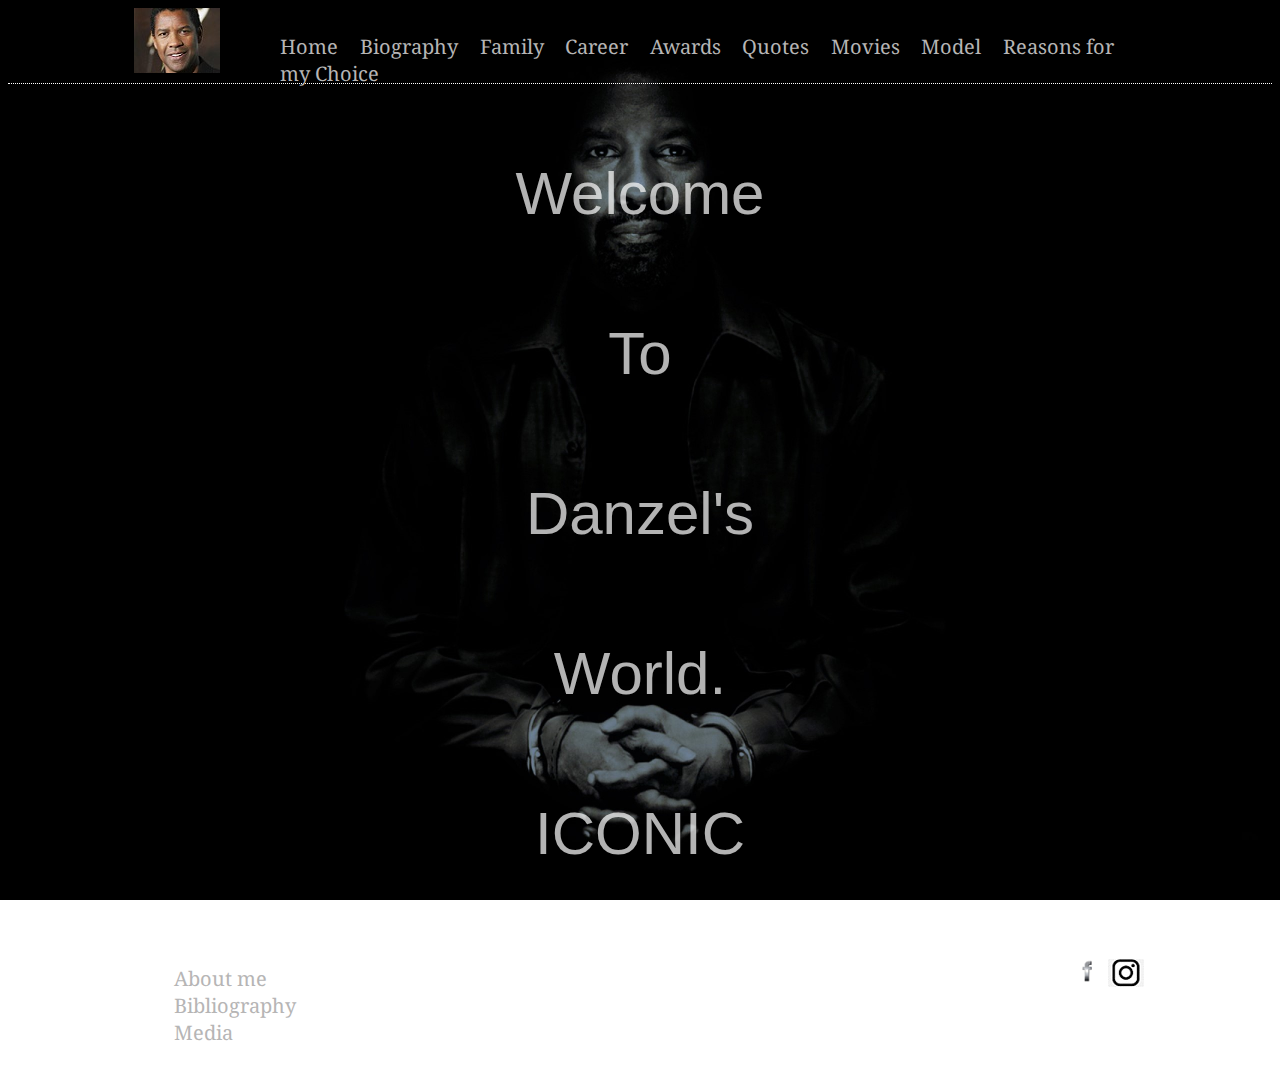
<file: index.html>
<!DOCTYPE html>
<html lang = "en">

<head>
	<link href="https://fonts.googleapis.com/css?family=Noto+Serif" rel="stylesheet">  
	<meta charset = "utf-8">
	<link rel = "stylesheet" href = "stylesheetDanzel.css"/>
	<title>
	Denzel Washington
	</title>

</head>

<body>

<header class = "homeHeader"><!--Gave it a name so it will only affect the navigation in the header-->

<div id = "headercontent">

	<div class = "logo">
		<a href = "https://www.imdb.com/name/nm0000243/?ref_=nv_sr_1"><img src="images/logo.jpg" alt = "logo" /></a>
	</div>

	
	<section class = "navigation">
		<nav>
				<ul>
				<li><a href="index.html">Home</a></li>
					<li><a href ="biography.html">Biography</a></li>
					<li><a href="family.html">Family</a></li>
					<li><a href="career.html">Career</a></li>
					<li><a href="awards.html">Awards</a></li>
					<li><a href="quotes.html">Quotes</a></li>
					<li><a href="movies.html">Movies</a></li>
					<li><a href="model.html">Model</a></li>
					<li><a href="reason.html">Reasons for my Choice</a></li>
				</ul>
		</nav>

	</section>
	
	</div>
</header>

	<div class = "presentation">
	<p>Welcome </p>
	<p>To</p>
	<p>Danzel's</p>
	<p>World.</p>
	<p>ICONIC</p>
	</div>
		
		
<footer class = "mainfooter">

	<div id = "footercontent">
		<section class = "navsection">
		<nav>
			<ul>
			<li><a href="aboutMe.html">About me</a></li>
			<li><a href="bibliography.html">Bibliography</a></li>
			<li><a href = "media.html">Media</a></li>
			
			</ul>
				
		</nav>
		</section>
		
		<section class = "media">
			<a href= "https://www.facebook.com/groups/denzelwashingtonfanclub/"><img src = "images/facebook.png" alt = "Facebook fan page" class = "facebookPhoto"/></a>
			<a href = "https://www.instagram.com/officialdenzel/?hl=en"><img src = "images/instagram.jpg" alt = "Instagram fan page" class = "instagramPhoto"/></a>
		</section>
<!--I put the images of facebook and instagram here because that is the only way the can stand side by side with the li-->		
			
		</div>
</footer>



</body>

</html>
</file>
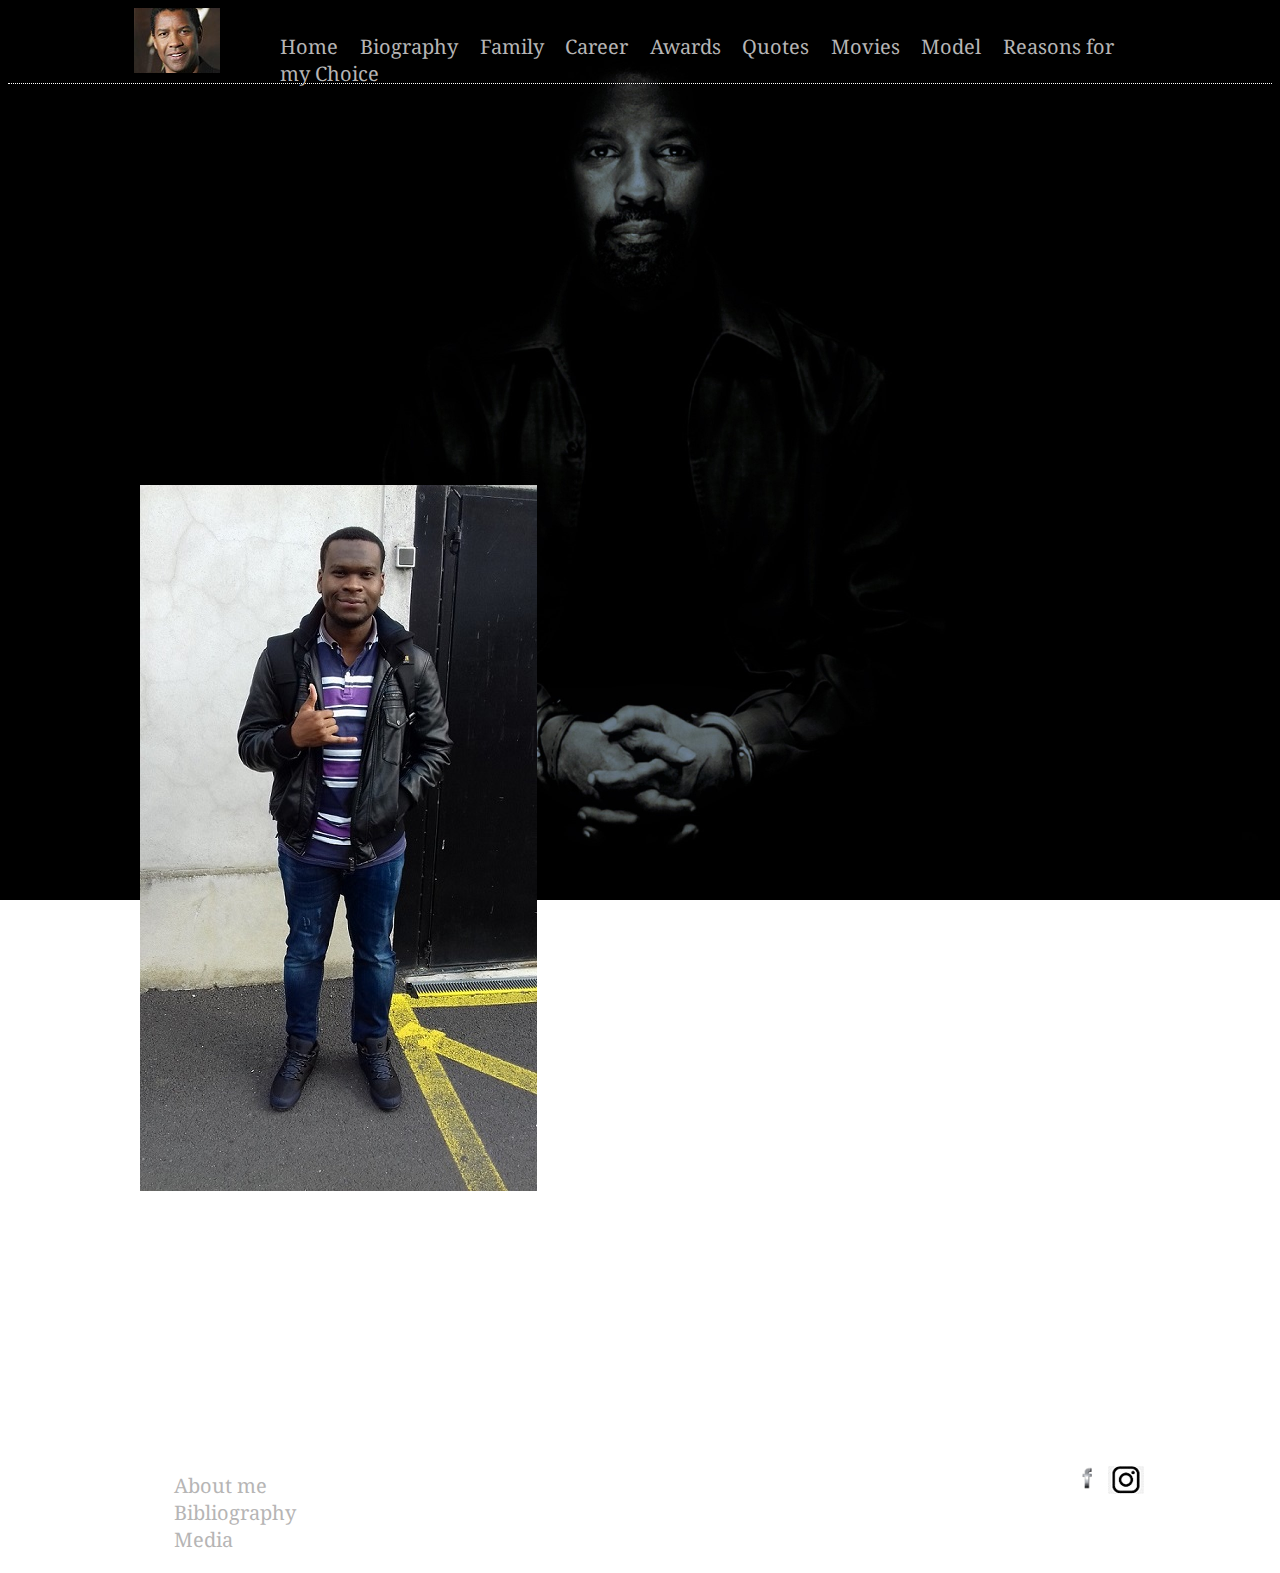
<file: aboutMe.html>
<!DOCTYPE html>
<html lang = "en">

<head>
	<link href="https://fonts.googleapis.com/css?family=Noto+Serif" rel="stylesheet">  
	<meta charset = "utf-8">
	<link rel = "stylesheet" href = "stylesheetDanzel.css"/>
	<title>
	Denzel Washington
	</title>

</head>

<body>

<header class = "homeHeader"><!--Gave it a name so it will only affect the navigation in the header-->

<div id = "headercontent">

	<div class = "logo">
		<a href = "https://www.imdb.com/name/nm0000243/?ref_=nv_sr_1"><img src="images/logo.jpg" alt = "logo" /></a>
	</div>

	
	<section class = "navigation">
		<nav>
				<ul>
				<li><a href="index.html">Home</a></li>
					<li><a href ="biography.html">Biography</a></li>
					<li><a href="family.html">Family</a></li>
					<li><a href="career.html">Career</a></li>
					<li><a href="awards.html">Awards</a></li>
					<li><a href="quotes.html">Quotes</a></li>
					<li><a href="movies.html">Movies</a></li>
					<li><a href="model.html">Model</a></li>
					<li><a href="reason.html">Reasons for my Choice</a></li>
				</ul>
		</nav>

	</section>
	
	</div>
</header>

<section class="content">

<img src = "images/Wizdom.jpg" alt = "A picture of me" class="wizdom">
<h3>About Me</h3>

<p>
My name is Chukwuemeka wisdom arinze, I am a Nigerian. I am 22 years old and i am currently a student at Griffith College Dublin.
I am the second boy of three brothers, yes i have no sister. I like pure Caucasian dogs and i love Tigers One of my greatest fear in 
life is to be a disappointment to my parents especially my mom who has sacrificed so much for us. At the end of my course i hope to
be better at programming and also a good web developer.
</p>

<blockquote>

<p> I learned that courage was not the absence of fear, but the triumph over it. The brave man is not
 he who does not feel afraid, but he who conquers that fear</p>
<p><em>Nelson Mandela</em></p>

</blockquote>

</section>



<footer class = "mainfooter">

	<div id = "footercontent">
	
		<section class = "navsection">
		<nav>
			<ul>
			<li><a href="aboutMe.html">About me</a></li>
			<li><a href="bibliography.html">Bibliography</a></li>
			<li><a href = "media.html">Media</a></li>

			</ul>
				
		</nav>
		</section>
		
		<section class = "media">
			<a href= "https://www.facebook.com/groups/denzelwashingtonfanclub/"><img src = "images/facebook.png" alt = "Facebook fan page" class = "facebookPhoto"/></a>
			<a href = "https://www.instagram.com/officialdenzel/?hl=en"><img src = "images/instagram.jpg" alt = "Instagram fan page" class = "instagramPhoto"/></a>
		</section>
<!--I put the images of facebook and instagram here because that is the only way the can stand side by side with the li-->		
			
		</div>
</footer>



</body>

</html>
</file>
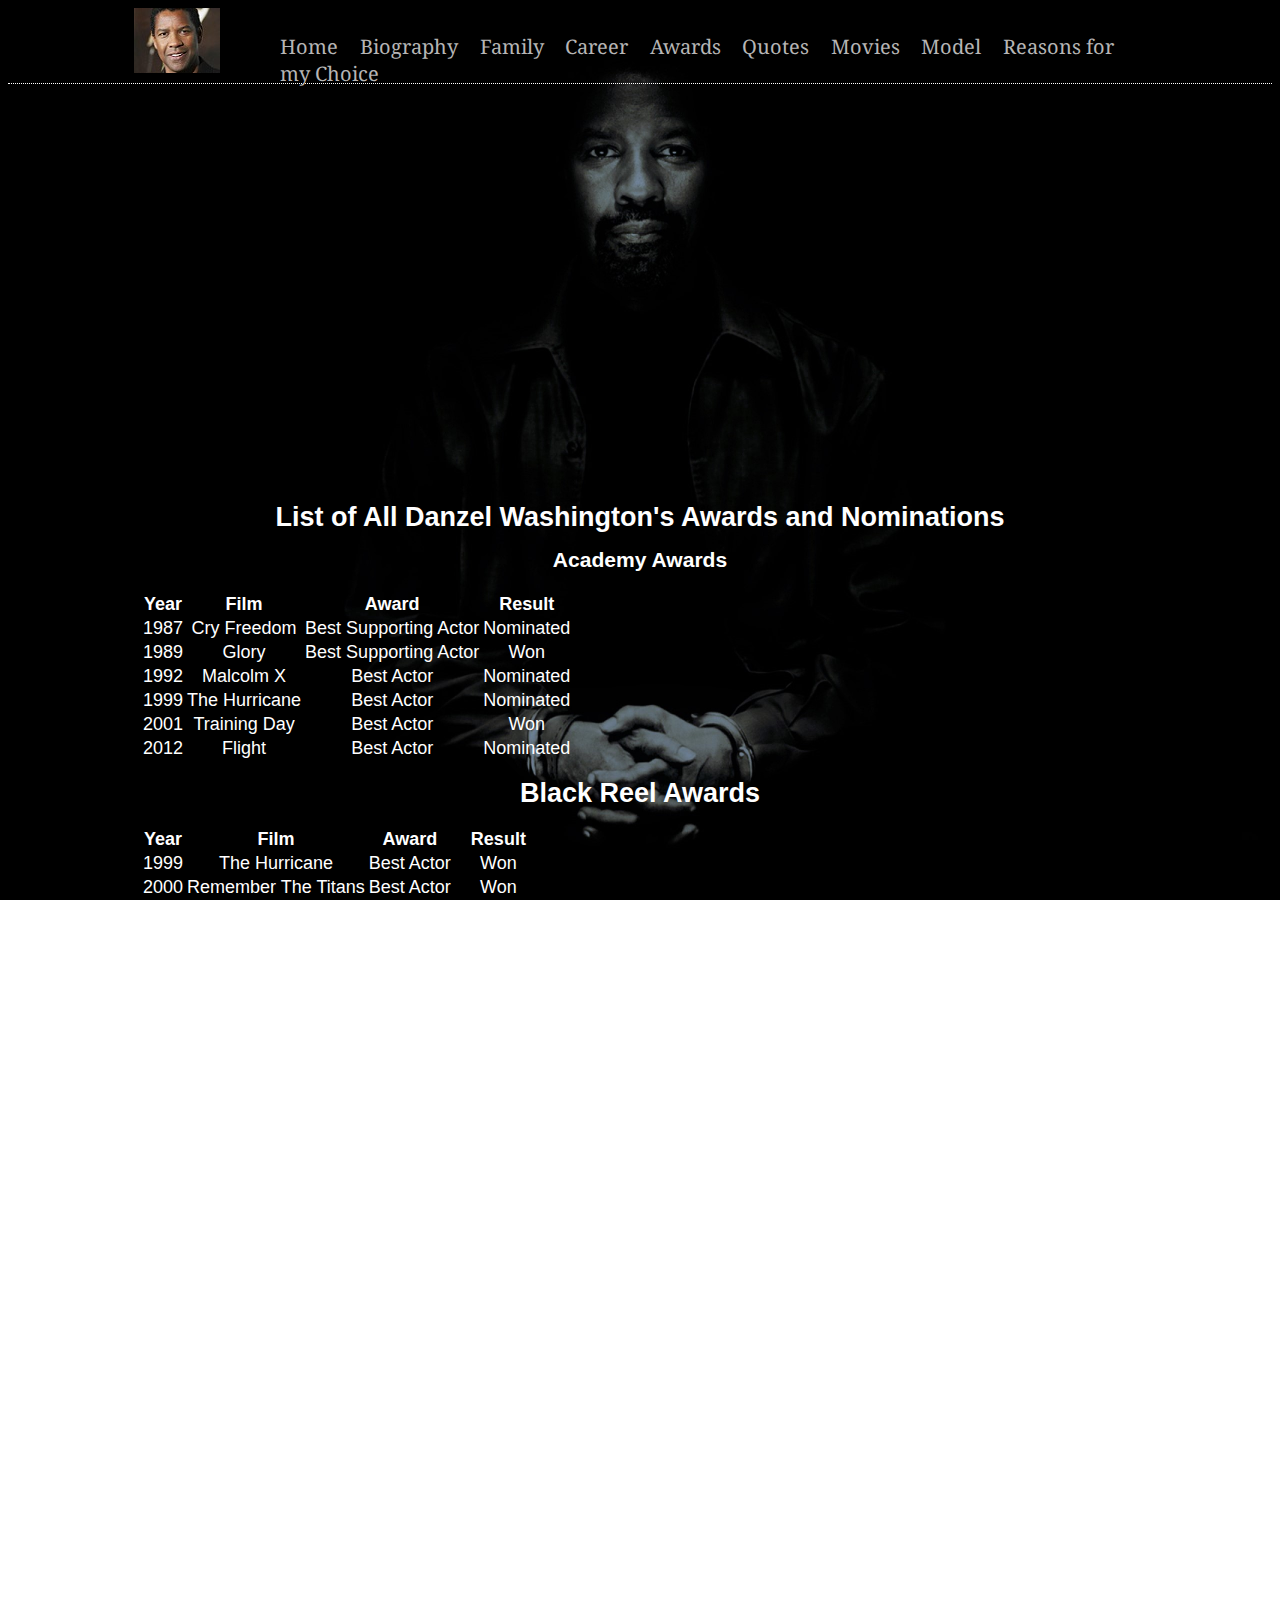
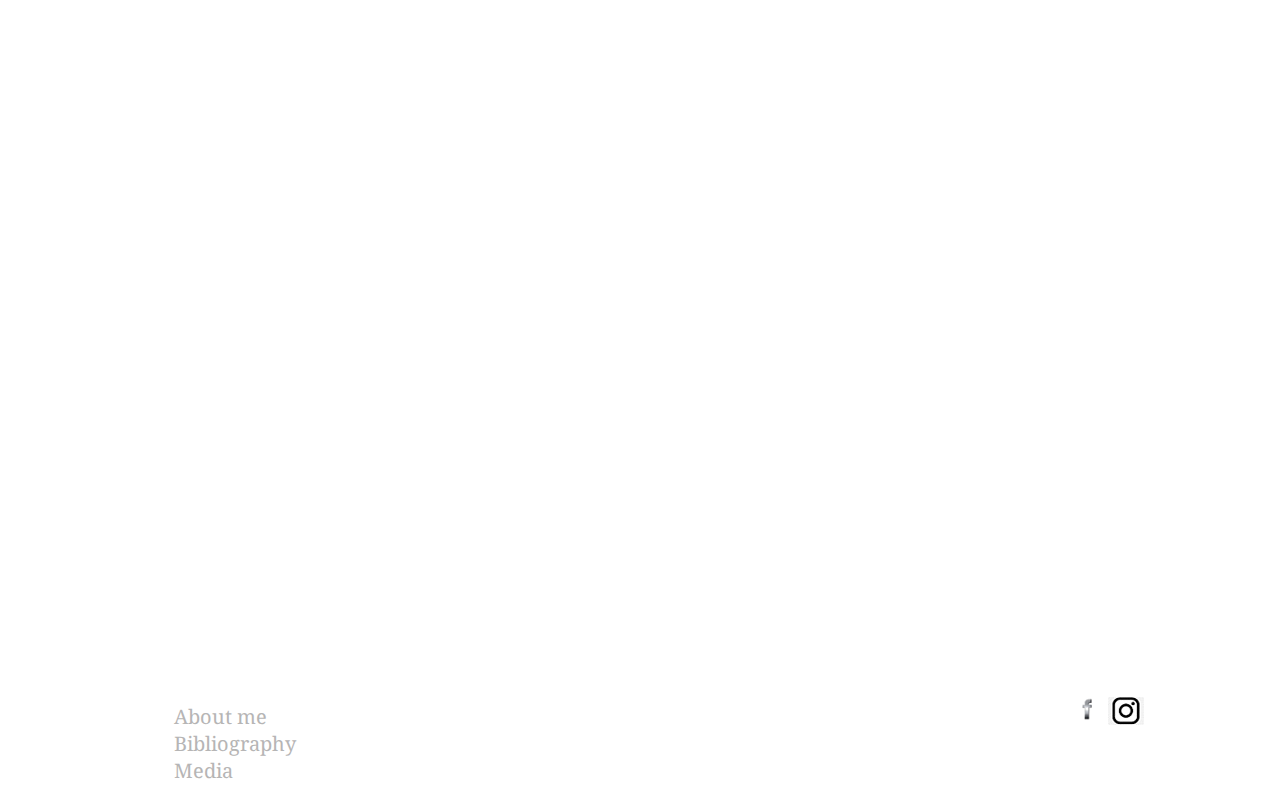
<file: awards.html>
<!DOCTYPE html>
<html lang = "en">

<head>
	<link href="https://fonts.googleapis.com/css?family=Noto+Serif" rel="stylesheet">  
	<meta charset = "utf-8">
	<link rel = "stylesheet" href = "stylesheetDanzel.css"/>
	<title>
	Denzel Washington
	</title>

</head>

<body>

<header class = "homeHeader"><!--Gave it a name so it will only affect the navigation in the header-->

<div id = "headercontent">

	<div class = "logo">
		<a href = "https://www.imdb.com/name/nm0000243/?ref_=nv_sr_1"><img src="images/logo.jpg" alt = "logo" /></a>
	</div>

	
	<section class = "navigation">
		<nav>
				<ul>
				<li><a href="index.html">Home</a></li>
					<li><a href ="biography.html">Biography</a></li>
					<li><a href="family.html">Family</a></li>
					<li><a href="career.html">Career</a></li>
					<li><a href="awards.html">Awards</a></li>
					<li><a href="quotes.html">Quotes</a></li>
					<li><a href="movies.html">Movies</a></li>
					<li><a href="model.html">Model</a></li>
					<li><a href="reason.html">Reasons for my Choice</a></li>
				</ul>
		</nav>

	</section>
	
	</div>
</header>

<div class = "content">
	<section class = "awardlist">

			<h2>List of All Danzel Washington's Awards and Nominations</h2>
			<h3>Academy Awards</h3>

			<table>

				<tr>
					<th>Year  </th> <th>Film  </th>  <th>Award  </th> <th>Result  </th>
				</tr>
				
				<tr>
					<td>1987 </td>	<td>Cry Freedom </td>  <td>Best Supporting Actor </td>     <td>Nominated </td>
				</tr>

				<tr>
					<td>1989 </td>	<td>Glory </td>  <td>Best Supporting Actor </td>     <td>Won </td>
				</tr>
				<tr>
					<td>1992 </td>	<td>Malcolm X </td>  <td>Best Actor </td>     <td>Nominated </td>
				</tr>
				<tr>
					<td>1999 </td>	<td>The Hurricane </td>  <td>Best Actor </td>     <td>Nominated </td>
				</tr>
				<tr>
					<td>2001 </td>	<td>Training Day</td>  <td>Best Actor </td>     <td>Won </td>
				</tr>
				<tr>
					<td>2012 </td>	<td>Flight </td>  <td>Best Actor </td>     <td>Nominated </td>
				</tr>
			</table>

			<h2>Black Reel Awards</h2>
			<table>
			<tr>
			<th>Year</th>   <th>Film</th>   <th>Award</th>   <th>Result</th>
			</tr>

			<tr>
			<td>1999</td>   <td>The Hurricane</td>   <td>Best Actor</td>   <td>Won</td>
			</tr>

			<tr>
			<td>2000</td>   <td>Remember The Titans</td>   <td>Best Actor</td>   <td>Won</td>
			</tr>

			<tr>
			<td>2001</td>   <td>Training Day</td>   <td>Best Actor</td>   <td>Won</td>
			</tr>

			<tr>
			<td>2002</td>   <td>John Q </td>   <td>Best Actor</td>   <td>Nominated</td>
			</tr>

			<tr>
			<td>2002</td>	<td>Antwone Fisher</td>  <td>Best Actor</td>  <td>Won</td>
			</tr>

			<tr>
			<td>2002</td>	<td>Antwone Fisher</td>   <td>Best Actor</td>  <td>Nominated</td>
			</tr>

				<tr>
				<td>2003</td>   <td>Out Of Time</td>   <td>Best Actor</td>   <td>Nominated</td>
				</tr>

				<tr>
				<td>2006</td>   <td>Inside Man</td>   <td>Best Actor</td>   <td>Nominated</td>
				</tr>

				<tr>
				<td>2012</td>   <td>Flight</td>   <td>Best Actor</td>   <td>Won</td>
				</tr>

				<tr>
				<td>2014</td>   <td>The Equalizer</td>   <td>Best Actor</td>   <td>Nominated</td>
				</tr>
			</table>

			<h2>Golden Globes Awards</h2>
			<table>
				<tr>
			<th>Year</th>   <th>Film</th>   <th>Award</th>   <th>Result</th>
				</tr>

				<tr>
			<td>1987</td>   <td>Cry Freedom</td>   <td>Best Actor-Motion Picture Drama</td>   <td>Nominated</td>
				</tr>

				<tr>
			<td>1989</td>   <td>Glory</td>   <td>Best Supporting Actor – Motion Picture</td>   <td>Won</td>
				</tr>
				
				<tr>
			<td>1992</td>   <td>Malcolm X</td>   <td>Best Supporting Actor – Motion Drama</td>   <td>Nominated</td>
				</tr>
				
				<tr>
			<td>1992</td>   <td>The Hurricane</td>   <td>Best Supporting Actor – Motion Drama</td>   <td>Won</td>
				</tr>
				
				<tr>
			<td>2001</td>   <td>Training Day</td>   <td>Best Supporting Actor – Motion Drama</td>   <td>Nominated</td>
				</tr>
				
				<tr>
			<td>2007</td>   <td>American Gangster</td>   <td>Best Supporting Actor – Motion Drama</td>  <td>Nominated</td>
				</tr>
				
				<tr>
			<td>2012</td>   <td>Flight</td>   <td>Best Supporting Actor – Motion Drama</td>  <td>Nominated</td>
				</tr>
				
				<tr>
			<td>  </td>   <td>Flight</td>   <td>Cecil B. DeMille Award</td>  <td>Won</td>
				</tr>
				
			</table>

			<h2>MTV Movie Awards</h2>
			<table>
				<tr>
			<th>Year</th>   <th>Film</th>   <th>Award</th>   <th>Result</th>
				</tr>

				<tr>
			<td>1992</td>   <td>Malcolm X</td>   <td>Best Performance - Male</td>  <td>Won</td>
				</tr>
				
				<tr>
			<td>1993</td>   <td>The Pelican Brief</td>   <td>Most Desirable - Male</td>  <td>Nominated</td>
				</tr>
				
				<tr>
			<td>1993</td>   <td>Philadelphia</td>   <td>Best On-Screen Duo shared with Tom Hanks</td>  <td>Nominated</td>
				</tr>
				
				<tr>
			<td>1995</td>   <td>Crimson Tide</td>   <td>Best Performance-Male</td>  <td>Nominated</td>
				</tr>
				
				<tr>
			<td>2001</td>   <td>Training Day</td>   <td>Best Villain</td>  <td>Won</td>
				</tr>
				
				<tr>
			<td>2007</td>   <td>American Gangster</td>   <td>Best Performance-Male</td>  <td>Nominated</td>
				</tr>
				
				<tr>
			<td>2007</td>   <td>American Gangster</td>   <td>Best Villain</td>  <td>Nominated</td>
				</tr>
				
				<tr>
			<td>2012</td>   <td>Flight</td>   <td>Best WTF Moment</td>  <td>Nominated</td>
				</tr>
			</table>

			<h2>NAACP Image Awards</h2>
			<table>
				<tr>
			<th>Year</th>   <th>Film</th>   <th>Award</th>   <th>Result</th>
				</tr>

				<tr>
			<td>1986</td>   <td>Power</td>   <td>Outstanding Supporting Actor in a Motion Picture</td>  <td>Won</td>
				</tr>
				
				<tr>
			<td>1987</td>   <td>Cry Freedom</td>   <td>Outstanding Actor in a Motion Picture</td>  <td>Won</td>
				</tr>
				
				<tr>
			<td>1989</td>   <td>Glory</td>   <td>Outstanding Supporting Actor in a Motion Picture</td>  <td>Won</td>
				</tr>
				
				<tr>
			<td>1992</td>   <td>Mississippi Masala</td>   <td>Outstanding Actor in a Motion Picture</td>  <td>Won</td>
				</tr>
				
				<tr>
			<td>1992</td>   <td>Malcolm X</td>   <td>Outstanding Actor in a Motion Picture</td>  <td>Won</td>
				</tr>
				
				<tr>
			<td>1995</td>   <td>Crimson Tide</td>   <td>Outstanding Actor in a Motion Picture</td>  <td>Won</td>
				</tr>
				
				<tr>
			<td>1996</td>   <td>Courage Under Fire</td>   <td>Outstanding Actor in a Motion Picture</td>  <td>Won</td>
				</tr>
				
				<tr>
			<td>1997</td>   <td> </td>   <td>Entertainer Of the Year</td>  <td>Won</td>
				</tr>
				
				<tr>
			<td>1998</td>   <td>He Got Game </td> <td> Outstanding Actor in a Motion Picture</td>  <td>Nominated</td>
				</tr>
				
				<tr>
			<td>1999</td>   <td>The Hurricane </td>   <td>Outstanding Actor in a Motion Picture</td>  <td>Won</td>
				</tr>
				
				<tr>
			<td>2000</td>   <td>Remember The Titans</td>   <td>Outstanding Actor in a Motion Picture</td>  <td>Won</td>
				</tr>
				
				<tr>
			<td>2001</td>   <td>Training Day</td>   <td>Outstanding Actor in a Motion Picture</td>  <td>Won</td>
				</tr>
				
				<tr>
			<td>2002</td>   <td>John Q</td>   <td>Outstanding Actor in a Motion Picture</td>  <td>Won</td>
				</tr>
				
				<tr>
			<td>2002</td>   <td>Antwone Fisher</td>   <td>Supporting Actor in a Motion Picture</td>  <td>Won</td>
				</tr>
				
				<tr>
			<td>2003</td>   <td>Out Of Time</td>   <td>Outstanding Actor in a Motion Picture</td>  <td>Nominated</td>
				</tr>
				
				<tr>
			<td>2004</td>   <td>Man on Fire</td>   <td>Outstanding Actor in a Motion Picture</td>  <td>Nominated</td>
				</tr>
				
				<tr>
			<td>2006</td>   <td>Inside Man</td>   <td>Outstanding Actor in a Motion Picture</td>  <td>Nominated</td>
				</tr>
				
				<tr>
			<td>2007</td>   <td>The Great Debaters</td>   <td>Outstanding Actor in a Motion Picture</td>  <td>Won</td>
				</tr>
				
				<tr>
			<td>2007</td>   <td>The Great Debaters</td>   <td>Outstanding Director</td>  <td>Nominated</td>
				</tr>
				
				<tr>
			<td>2010</td>   <td>The Book of Eli</td>   <td>Outstanding Actor in a Motion Picture</td>  <td>Won</td>
				</tr>
				
				<tr>
			<td>2012</td>   <td>Flight</td>   <td>Outstanding Actor in a Motion Picture</td>  <td>Won</td>
				</tr>
				
				<tr>
			<td>2014</td>   <td>The Equalizer</td>   <td>Outstanding Actor in a Motion Picture</td>  <td>Nominated</td>
				</tr>

			</table>


			<h2>Satellite Awards</h2>
			<table>
				<tr>
			<th>Year</th>   <th>Film</th>   <th>Award</th>   <th>Result</th>
				</tr>
				
				<tr>
			<td>1999</td>   <td>The Hurricane</td>   <td>Best Actor-Motion Picture Drama</td>  <td>Nominated</td>
				</tr>
				
				<tr>
			<td>2000</td>   <td>Remember The Titans</td>   <td>Best Actor-Motion Picture Drama</td>  <td>Nominated</td>
				</tr>
				
				<tr>
			<td>2001</td>   <td>Training Day</td>   <td>Best Actor-Motion Picture Drama</td>  <td>Nominated</td>
				</tr>
				
				<tr>
			<td>2002</td>   <td>Antwone Fisher</td>   <td>Best Director</td>  <td>Nominated</td>
				</tr>
				
				<tr>
			<td>2007</td>   <td>American Gangster</td>   <td>Best Actor-Motion Picture Drama</td>  <td>Nominated</td>
				</tr>
				
				<tr>
			<td>2012</td>   <td>Fences</td>   <td>Best Actor-Motion Picture Drama</td>  <td>Pending</td>
				</tr>
				
				<tr>
			<td>2016</td>   <td>Flight</td>   <td>Best Actor-Motion Picture Drama</td>  <td>Nominated</td>
				</tr>

			</table>

			<h2>Screen Actors Guild Awards</h2>
			<table>
				<tr>
			<th>Year</th>   <th>Film</th>   <th>Award</th>   <th>Result</th>
				</tr>
				
				<tr>
				<td>1999</td>   <td>The Hurricane</td>   <td>Outstanding Performance by a Male Actor in a Leading Role</td>  <td>Nominated</td>
				</tr>
				
				<tr>
				<td>2001</td>   <td>Training Day</td>   <td>Outstanding Performance by a Male Actor in a Leading Role</td>  <td>Nominated</td>
				</tr>
				
				<tr>
				<td>2007</td>   <td>American Gangster</td>   <td>Outstanding Performance by a Cast In Motion Picture</td>  <td>Nominated</td>
				</tr>
				
				<tr>
				<td>2012</td>   <td>Flight</td>   <td>Outstanding Performance by a Male Actor in a Leading Role</td>  <td>Nominated</td>
				</tr>
				
				</table>
				
				<h2>Tony Award</h2>
				<table>
				<tr>
			<th>Year</th>   <th>Film</th>   <th>Award</th>   <th>Result</th>
				</tr>
				
				<tr>
				<td>2010</td>   <td>Fences</td>   <td>Tony Award for Best Actor in a Play</td>  <td>Won</td>
				</tr>
				
			</table>
				
				<h2>Film Critic Award</h2>
				
				<table>
				<tr>
			<th>Year</th>   <th>Film</th>   <th>Award</th>   <th>Result</th>
				</tr>
				
				<tr>
				<td>1989</td>   <td>Glory</td>   <td>Kansas City Film Critics Circle Award for Best Supporting Actor</td>  <td>Won</td>
				</tr>
				
				<tr>
				<td>1989</td>   <td>Glory</td>   <td>Chicago Film Critics Association Award for Best Supporting Actor</td>  <td>Nominated</td>
				</tr>
				
				<tr>
				<td>1989</td>   <td>Glory</td>   <td>National Society of Film Critics Award for Best Supporting Actor</td>  <td>Nominated</td>
				</tr>
				
				<tr>
				<td>1989</td>   <td>Glory</td>   <td>New York Film Critics Circle Award for Best Supporting Actor</td>  <td>Nominated</td>
				</tr>
				
				<tr>
				<td>1992</td>   <td>Malcolm X</td>   <td>Chicago Film Critics Association Award for Best Actor</td>  <td>Won</td>
				</tr>
				
				<tr>
				<td>1992</td>   <td>Malcolm X</td>   <td>Kansas City Film Critics Circle Award for Best Actor</td>  <td>Won</td>
				</tr>
				
				<tr>
				<td>1992</td>   <td>Malcolm X</td>   <td>New York Film Critics Circle Award for Best Actor</td>  <td>Won</td>
				</tr>
				
				<tr>
				<td>1992</td>   <td>Malcolm X</td>   <td>Southeastern Film Critics Association Award for Best Actor</td>  <td>Won</td>
				</tr>
				
				<tr>
				<td>1995</td>   <td>Devil in a Blue Dress</td>   <td>Chicago Film Critics Association Award for Best Actor</td>  <td>Nominated</td>
				</tr>
				
				<tr>
				<td	>1996</td>   <td>Courage Under Fire</td>   <td>Southeastern Film Critics Association Award for Best Actor</td>  <td>Won</td>
				</tr>
				
				<tr>
				<td>1996</td>   <td>Courage Under Fire</td>   <td>Chicago Film Critics Association Award for Best Actor</td>  <td>Nominated</td>
				</tr>
				
				<tr>
				<td>1999</td>   <td>The Hurricane</td>   <td>Chicago Film Critics Association Award for Best Actor</td>  <td>Nominated</td>
				</tr>
				
				<tr>
				<td>2001</td>   <td>Training Day</td>   <td>Boston Society of Film Critics Award for Best Actor</td>  <td>Won</td>
				</tr>
				
				<tr>
				<td>2001</td>   <td>Training Day</td>   <td>Kansas City Film Critics Circle Award for Best Actor</td>  <td>Won</td>
				</tr>
				
				<tr>
				<td>2001</td>   <td>Training Day</td>   <td>Los Angeles Film Critics Association Award for Best Actor</td>  <td>Won</td>
				</tr>
				
				<tr>
				<td>2001</td>   <td>Training Day</td>   <td>Chicago Film Critics Association Award for Best Actor</td>  <td>Nominated</td>
				</tr>
				
				<tr>
				<td>2001</td>   <td>Training Day</td>   <td>Online Film Critics Society Award for Best Actor</td>  <td>Nominated</td>
				</tr>
				
				<tr>
				<td>2002</td>   <td>Antwone Fisher</td>   <td>Washington D.C. Area Film Critics Association Award for Best Director</td>  <td>Won</td>
				</tr>
				
				<tr>
				<td>2002</td>   <td>Antwone Fisher</td>   <td>Phoenix Film Critics Society Award for Best Director</td>  <td>Nominated</td>
				</tr>
				
				<tr>
				<td>2012</td>   <td>Flight</td>   <td>African-American Film Critics Association Award for Best Actor</td>  <td>Won</td>
				</tr>
				
				<tr>
				<td>2012</td>   <td>Flight</td>   <td>Houston Film Critics Society for Best Actor</td>  <td>Nominated</td>
				</tr>
				
				<tr>
				<td>2012</td>   <td>Flight</td>   <td>Online Film Critics Society Award for Best Actor</td>  <td>Nominated</td>
				</tr>
				
				<tr>
				<td>2012</td>   <td>Flight</td>   <td>St. Louis Gateway Film Critics Association Award for Best Actor</td>  <td>Nominated</td>
				</tr>
				
				<tr>
				<td>2012</td>   <td>Flight</td>   <td>Broadcast Film Critics Association Award for Best Actortd  <td>Nominated</td>
				</tr>
				
				<tr>
				<td>2012</td>   <td>Flight</td>   <td>Chicago Film Critics Association Award for Best Actor</td>  <td>Nominated</td>
				</tr>
				
				<tr>
				<td>2012</td>   <td>Flight</td>   <td>Dallas-Fort Worth Film Critics Association Award for Best Actor</td>  <td>Nominated</td>
				</tr>
				
				<tr>
				<td>2012</td>   <td>Flight</td>   <td>Washington D.C. Area Film Critics Association Award for Best Actor</td>  <td>Nominated</td>
				</tr>
				
				<tr>
				<td>2016</td>   <td>Fences</td>   <td>Critics' Choice Movie Award for Best Director</td>  <td>Pending</td>
				</tr>
				
				<tr>
				<td>2016</td>   <td>Fences</td>   <td>Critics' Choice Movie Award for Best Actor</td>  <td>Pending</td>
				</tr>
				
				<tr>
				<td>2016</td>   <td>Fences</td>   <td>Critics' Choice Movie Award for Best Acting Ensemble</td>  <td>Pending</td>
				</tr>
				
				<tr>
				<td>2016</td>   <td>Fences</td>   <td>Washington D.C. Area Film Critics Association Award for Best Actor</td>  <td>Pending</td>
				</tr>
				</table>
				
				
				<h2>Miscellaneous awards</h2>
				<table>
				
				<tr>
				<th>Year</th>   <th>Film</th>   <th>Award</th>  <th>Result</th>
				</tr>
				
				<tr>
				<td>1992</td>   <td>Malcolm X</td>   <td>Silver Bear for Best Actor</td>  <td>Won</td>
				</tr>
				
				<tr>
				<td>1999</td>   <td>The Hurricane</td>   <td>Silver Bear for Best Actor</td>  <td>Won</td>
				</tr>
				
				<tr>
				<td>2001</td>   <td>Training Day</td>   <td>American Film Institute Award for Actor of the Year – Male – Movies</td>  <td>Won</td>
				</tr>
				
				<tr>
				<td>2010</td>   <td>The Book of Eli</td>   <td>Saturn Award for Best Actor</td>  <td>Nominated</td>
				</tr>
				
				<tr>
				<td>2012</td>   <td>Flight</td>   <td>AACTA International Award for Best Actor</td>  <td>Nominated</td>
				</tr>
				
				</table>
				

			

		</section>
</div>



<footer class = "mainfooter">

	<div id = "footercontent">
		<section class = "navsection">
		<nav>
			<ul>
			<li><a href="aboutMe.html">About me</a></li>
			<li><a href="bibliography.html">Bibliography</a></li>
			<li><a href = "media.html">Media</a></li>
			
			</ul>
				
		</nav>
		</section>
		
		<section class = "media">
			<a href= "https://www.facebook.com/groups/denzelwashingtonfanclub/"><img src = "images/facebook.png" alt = "Facebook fan page" class = "facebookPhoto"/></a>
			<a href = "https://www.instagram.com/officialdenzel/?hl=en"><img src = "images/instagram.jpg" alt = "Instagram fan page" class = "instagramPhoto"/></a>
		</section>
<!--I put the images of facebook and instagram here because that is the only way the can stand side by side with the li-->		
			
		</div>
</footer>



</body>

</html>
</file>
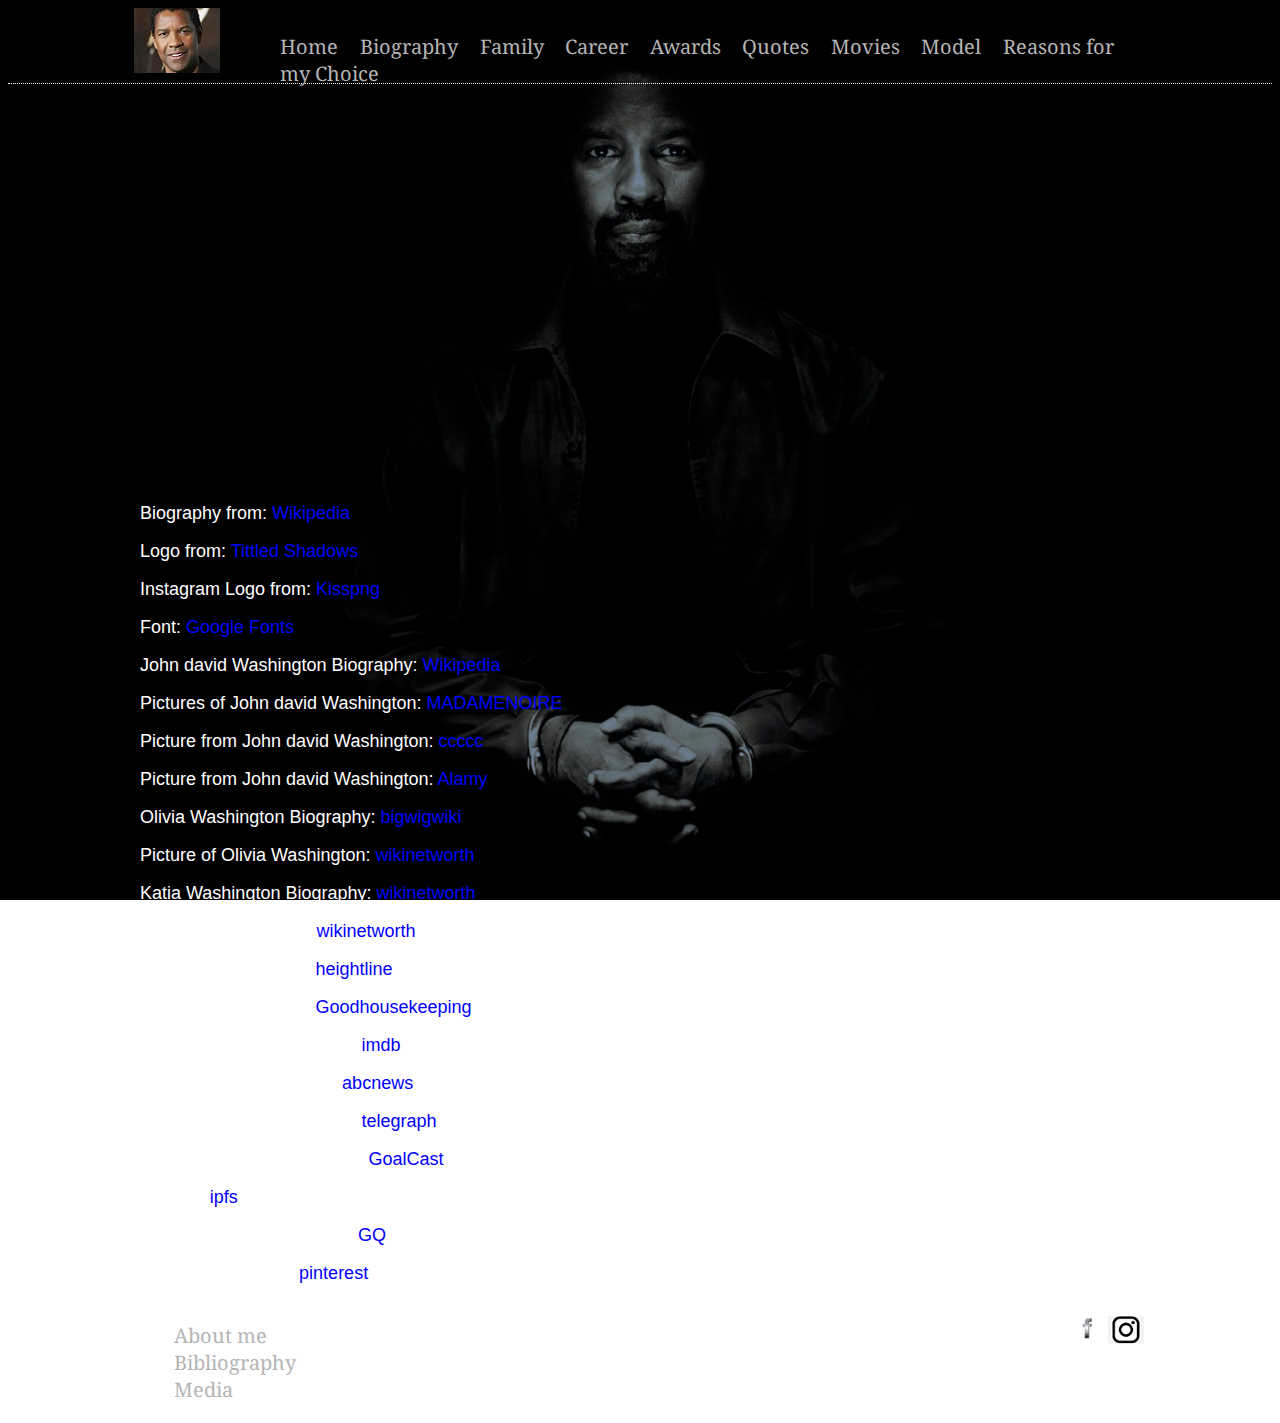
<file: bibliography.html>
<!DOCTYPE html>
<html lang = "en">

<head>
	<link href="https://fonts.googleapis.com/css?family=Noto+Serif" rel="stylesheet">  
	<meta charset = "utf-8">
	<link rel = "stylesheet" href = "stylesheetDanzel.css"/>
	<title>
	Denzel Washington
	</title>

</head>

<body>

<header class = "homeHeader"><!--Gave it a name so it will only affect the navigation in the header-->

<div id = "headercontent">

	<div class = "logo">
		<a href = "https://www.imdb.com/name/nm0000243/?ref_=nv_sr_1"><img src="images/logo.jpg" alt = "logo" /></a>
	</div>

	
	<section class = "navigation">
		<nav>
				<ul>
				<li><a href="index.html">Home</a></li>
					<li><a href ="biography.html">Biography</a></li>
					<li><a href="family.html">Family</a></li>
					<li><a href="career.html">Career</a></li>
					<li><a href="awards.html">Awards</a></li>
					<li><a href="quotes.html">Quotes</a></li>
					<li><a href="movies.html">Movies</a></li>
					<li><a href="model.html">Model</a></li>
					<li><a href="reason.html">Reasons for my Choice</a></li>
				</ul>
		</nav>

	</section>
	
	</div>
</header>

<div class = "content">
<div class = "bibliographycontent">
<p>
Biography from: <a href= "https://en.wikipedia.org/wiki/Denzel_Washington">Wikipedia</a>
</p>

<p>

Logo from: <a href= "https://tiltedshadows.com/099413-glossy-silver-icon-social-media-logos-facebook-logo/">Tittled Shadows</a>
</p>

<p>

Instagram Logo from: <a href= "https://www.kisspng.com/png-computer-icons-clip-art-insta-logo-4360871/">Kisspng</a>
</p>

<p>
Font: <a href= "https://fonts.google.com/?selection.family=Noto+Serif+SC">Google Fonts </a>
</p>


<p>
John david Washington Biography: <a href = "https://en.wikipedia.org/wiki/John_David_Washington">Wikipedia</a>
</p>
<p>
Pictures of John david Washington: <a href = "https://madamenoire.com/1039721/john-david-washington-single/">MADAMENOIRE</a>
</p>
<p>
Picture from John david Washington: <a href="https://la-confidential-magazine.com/gdpr.php">ccccc </a>  
</p>

<p>
Picture from John david Washington: <a href="https://www.alamy.com/stock-photo/john-david-washington.html?page=2">Alamy</a>  
</p>

<p>
Olivia Washington Biography: <a href="https://bigwigwiki.com/olivia-washington-age-career-family-biography/">bigwigwiki</a>  
</p>

<p>
Picture of Olivia Washington: <a href="http://wikinetworth.com/celebrities/olivia-washington-wiki-married-boyfriend-affairs-parents-net-worth-height.html">wikinetworth</a>  
</p>

<p>
 Katia Washington Biography: <a href="http://wikinetworth.com/celebrities/katia-washington-wiki-boyfriend-lesbian-affairs-net-worth-denzel-s-daughter.html">wikinetworth</a>  
</p>

<p>
Malcolm Washington: <a href="http://wikinetworth.com/celebrities/malcolm-washington-wiki-age-net-worth.html">wikinetworth</a>  
</p>

<p>
Pauletta Washington: <a href="https://heightline.com/pauletta-washington-children-net-worth/">heightline</a>  
</p>

<p>
Pauletta Washington: <a href="https://www.goodhousekeeping.com/life/relationships/a47717/denzel-washington-wife-pauletta-marriage/">Goodhousekeeping</a>  
</p>

<p>
Danzel Washington career: <a href="https://www.imdb.com/name/nm0000243/">imdb</a>  
</p>

<p>
Danzel Washington Talk: <a href="https://abcnews.go.com/Entertainment/denzel-washington-talks-boys-girls-club-sons-success/story?id=34255457">abcnews</a>  
</p>

<p>
Danzel Washington career: <a href="https://www.telegraph.co.uk/films/0/denzel-washington-interview-closest-friends-did-50-years-prison/">telegraph</a>  
</p>

<p>
Danzel Washington Quotes: <a href="https://www.goalcast.com/2017/02/27/top-15-most-inspiring-denzel-washington-quotes/">GoalCast</a>  
</p>

<p>
Awards: <a href="https://ipfs.io/ipfs/QmXoypizjW3WknFiJnKLwHCnL72vedxjQkDDP1mXWo6uco/wiki/List_of_awards_and_nominations_received_by_Denzel_Washington.html">ipfs</a>  
</p>

<p> Danzel Modelling Pictures: <a href = "https://www.gq.com/gallery/denzel-washington-photos-gq-october-2012">GQ </a></p>

<p>
Danzel in pinterest: <a href="https://www.pinterest.ie/pin/324259241891864963">pinterest</a>  
</p>
</div>

</div>


<footer class = "mainfooter">

	<div id = "footercontent">
		<section class = "navsection">
		<nav>
			<ul>
			<li><a href="aboutMe.html">About me</a></li>
			<li><a href="bibliography.html">Bibliography</a></li>
			<li><a href = "media.html">Media</a></li>
			
			</ul>
				
		</nav>
		</section>
		
		<section class = "media">
			<a href= "https://www.facebook.com/groups/denzelwashingtonfanclub/"><img src = "images/facebook.png" alt = "Facebook fan page" class = "facebookPhoto"/></a>
			<a href = "https://www.instagram.com/officialdenzel/?hl=en"><img src = "images/instagram.jpg" alt = "Instagram fan page" class = "instagramPhoto"/></a>
		</section>
<!--I put the images of facebook and instagram here because that is the only way the can stand side by side with the li-->		
			
		</div>
</footer>



</body>

</html>
</file>
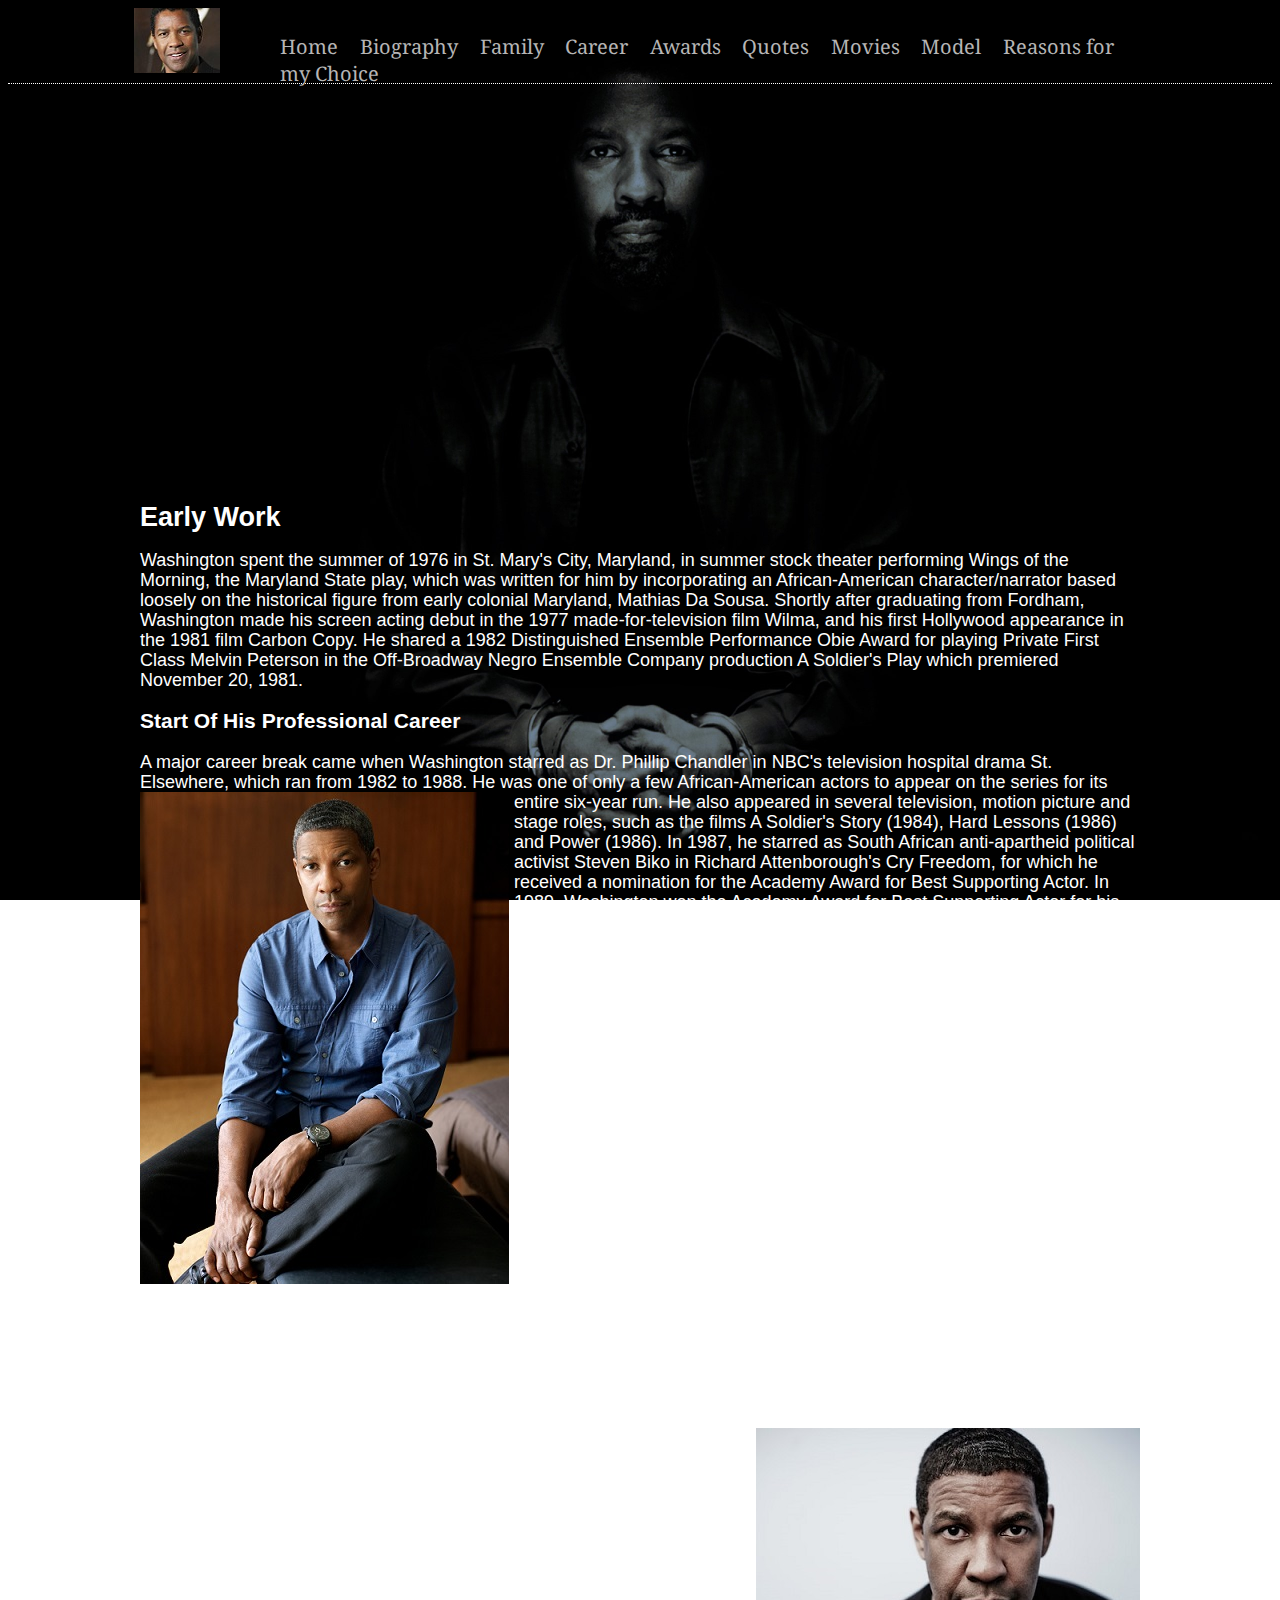
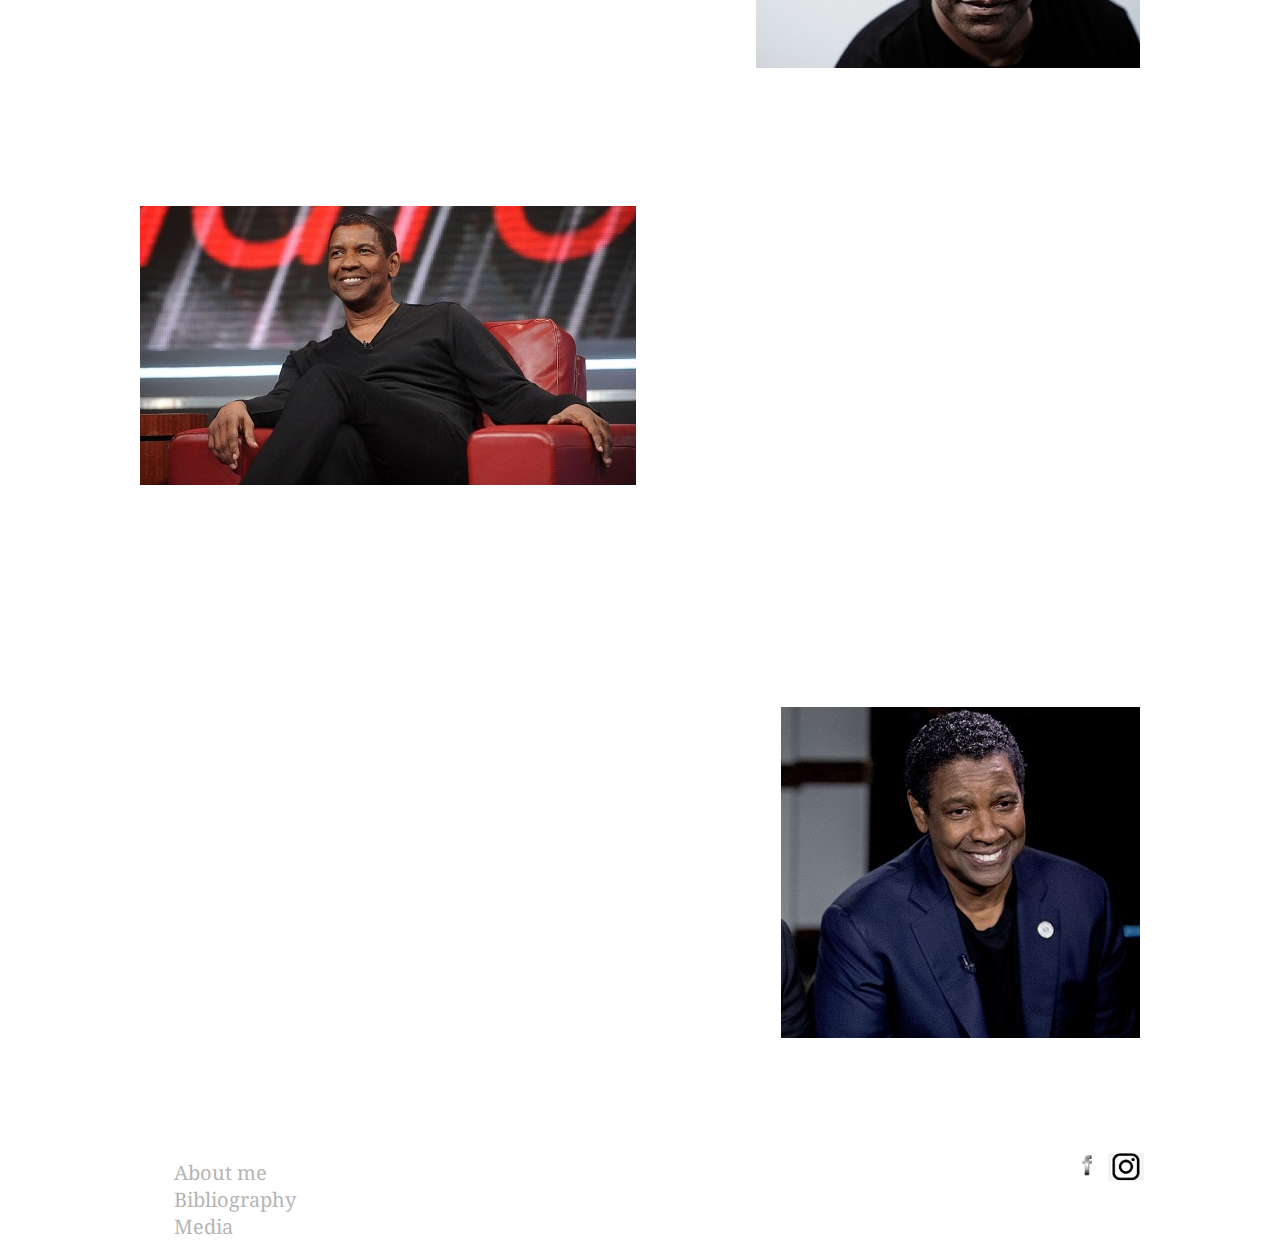
<file: career.html>
<!DOCTYPE html>
<html lang = "en">

<head>
	<link href="https://fonts.googleapis.com/css?family=Noto+Serif" rel="stylesheet">  
	<meta charset = "utf-8">
	<link rel = "stylesheet" href = "stylesheetDanzel.css"/>
	<title>
	Denzel Washington
	</title>

</head>

<body>

<header class = "homeHeader"><!--Gave it a name so it will only affect the navigation in the header-->

<div id = "headercontent">

	<div class = "logo">
		<a href = "https://www.imdb.com/name/nm0000243/?ref_=nv_sr_1"><img src="images/logo.jpg" alt = "logo" /></a>
	</div>

	
	<section class = "navigation">
		<nav>
				<ul>
				<li><a href="index.html">Home</a></li>
					<li><a href ="biography.html">Biography</a></li>
					<li><a href="family.html">Family</a></li>
					<li><a href="career.html">Career</a></li>
					<li><a href="awards.html">Awards</a></li>
					<li><a href="quotes.html">Quotes</a></li>
					<li><a href="movies.html">Movies</a></li>
					<li><a href="model.html">Model</a></li>
					<li><a href="reason.html">Reasons for my Choice</a></li>
				</ul>
		</nav>

	</section>
	
	</div>
</header>

<div class = "content">
<h2>Early Work</h2>

<p>
Washington spent the summer of 1976 in St. Mary's City, Maryland, in summer stock theater performing Wings of the Morning, the Maryland State play, which was written for him by incorporating an African-American character/narrator based loosely on the historical figure from early colonial Maryland, Mathias Da Sousa. Shortly after graduating from Fordham, Washington made his screen acting debut in the 1977 made-for-television film Wilma, and his first Hollywood appearance in the 1981 film Carbon Copy. He shared a 1982 Distinguished Ensemble Performance Obie Award for playing Private First Class Melvin Peterson in the Off-Broadway Negro Ensemble Company production A Soldier's Play which premiered November 20, 1981.
</p>

<h3>Start Of His Professional Career</h3>

<p>
A major career break came when Washington starred as Dr. Phillip Chandler in NBC's television hospital drama St. Elsewhere, which ran from 1982 to 1988. He was one of only a few African-American actors to appear on the series for its entire six-year run. 
<img src="images/denzelwashington1.jpg" alt= "danzel washington" class ="danzel1"/>
He also appeared in several television, motion picture and stage roles, such as the films A Soldier's Story (1984), Hard Lessons (1986) and Power (1986). In 1987, he starred as South African anti-apartheid political activist Steven Biko in Richard Attenborough's Cry Freedom, for which he received a nomination for the Academy Award for Best Supporting Actor.

In 1989, Washington won the Academy Award for Best Supporting Actor for his portrayal of a defiant, self-possessed ex-slave soldier in the film Glory. That same year, he appeared in the film The Mighty Quinn; and in For Queen and Country, where he played the conflicted and disillusioned Reuben James, a British soldier who, despite a distinguished military career, returns to a civilian life where racism and inner city life lead to vigilantism and violence. 
</p>

<p>

In 1990, Washington starred as Bleek Gilliam in the Spike Lee film Mo' Better Blues. In 1991, he starred as Demetrius Williams in the romantic drama Mississippi Masala. Washington was reunited with Lee to play one of his most critically acclaimed roles, the title character of 1992's Malcolm X. His performance as the black nationalist leader earned him another nomination for the Academy Award for Best Actor. The next year, he played the lawyer of a gay man with AIDS in the 1993 film Philadelphia. During the early and mid-1990s, Washington starred in several successful thrillers, including The Pelican Brief and Crimson Tide, as well as in the movie of the Shakespearean comedy Much Ado About Nothing. In 1996, he played a U.S. Army officer who, despondent about a deadly mistake he made, investigates a female chopper commander's worthiness for the Medal of Honor in Courage Under Fire with Meg Ryan. In 1996, he appeared with Whitney Houston in the romantic comedy The Preacher's Wife.

In 1998, Washington starred in Spike Lee's film He Got Game. Washington played a father serving a six-year prison term when the prison warden offers him a temporary parole to convince his top-ranked high-school basketball player son (Ray Allen) to sign with the governor's alma mater, Big State. The film was Washington's third collaboration with Lee.

In 1999, Washington starred in The Hurricane, a film about boxer Rubin 'Hurricane' Carter, whose conviction for triple murder was overturned after he spent almost 20 years in prison. Washington did receive a Golden Globe Award in 2000 and a Silver Bear Award at the Berlin International Film Festival for the role. 
</p>

<p>
<img src="images/denzelwashington2.jpg" alt= "danzel washington" class ="danzel2"/>
In 2000, Washington appeared in the Disney film Remember the Titans which grossed over $100 million in the U.S. At the 57th Golden Globe Awards, Washington won the Golden Globe Award for Best Actor – Motion Picture Drama for his work in The Hurricane. He was the first black actor to win the award since Sidney Poitier in 1963.

Washington won an Academy Award for Best Actor for the 2001 cop thriller Training Day, where he played Detective Alonzo Harris, a corrupt Los Angeles cop. He was the second African-American actor to win the category after Sidney Poitier, who was presented with an Honorary Academy Award the same night.

After appearing in 2002's box office success, the healthcare-themed John Q., Washington directed his first film, a well-reviewed drama called Antwone Fisher, in which he also co-starred.
Between 2003 and 2004, Washington appeared in a series of thrillers that performed generally well at the box office, including Out of Time, Man on Fire, and The Manchurian Candidate. In 2006, he starred in Inside Man, a Spike Lee-directed bank heist thriller co-starring Jodie Foster and Clive Owen, released in March, and Déjà Vu.

In 2007, Washington co-starred with Russell Crowe, for the second time after 1995's Virtuosity, in Ridley Scott's American Gangster. He also directed and starred in the drama The Great Debaters with Forest Whitaker. He next appeared in Tony Scott's 2009 film The Taking of Pelham 123 (a remake of the 1974 thriller of the same name), where he played New York City subway security chief Walter Garber opposite John Travolta's villain.
</p>

<p>
<img src="images/denzelwashington3.jpg" alt= "danzel washington" class ="danzel3"/>
In the summer of 1990, Washington appeared in the title role of the Public Theater's production of Shakespeare's Richard III. In 2005, he appeared onstage again as Marcus Brutus in a Broadway production of Julius Caesar. Despite mixed reviews, the production's limited run was a consistent sell-out. In the spring of 2010, Washington played Troy Maxson, opposite Viola Davis, in the Broadway revival of August Wilson's Fences, for which he won a Tony Award for Best Actor in a Play on June 13, 2010.
</p>

<p>
In 2012, Washington starred in Flight, for which he was nominated for an Academy Award for Best Actor. He co-starred with Ryan Reynolds in Safe House, where he prepared for his role by subjecting himself to a torture session that included waterboarding. In 2013, Washington starred in 2 Guns, alongside Mark Wahlberg. In 2014, he starred in The Equalizer, an action thriller film directed by Antoine Fuqua and written by Richard Wenk, based on the television series of same name starring Edward Woodward. He reprised his role in his first sequel, The Equalizer 2 (2018). 

</p>

<p>
In 2016, Washington starred in the remake of 1960 western film of the same name, The Magnificent Seven, alongside Chris Pratt, Ethan Hawke, Vincent D'Onofrio, Lee Byung-hun, Manuel Garcia-Rulfo, Martin Sensmeier, Haley Bennett, and Peter Sarsgaard. Principal photography began on May 18, 2015, in north Baton Rouge, Louisiana. The film premiered on September 8 at the 2016 Toronto International Film Festival, and was released in the United States in conventional and IMAX theatres on September 23, 2016. In The Magnificent Seven, Washington plays Sam Chisolm ("the Bounty Hunter"), a duly sworn warrant officer from Wichita, Kansas. His character was renamed from Chris Adams (played by Yul Brynner in the original film) to Sam Chisolm. 
<img src="images/denzelwashington4.jpg" alt= "danzel washington" class ="danzel4"/>
It is Washington's first Western film. Washington did not watch Westerns growing up, as it was the end of the Western era in the movies. Moreover, he and his siblings were barred from going to the cinema by his father, a minister in a church. They grew up watching biblical films instead, like King of Kings and The Ten Commandments, although he has said that he watched portions of the shows Rawhide and Bonanza. He did not view the original film in preparation, but has watched Seven Samurai. Fuqua said that Washington, whom he had twice collaborated with, was his first choice to be cast irrespective of the role. The producers were skeptical whether he would take the job since it was a Western film, but Fuqua flew to New York City to negotiate with Washington, who accepted the offer.
</p>

<p>
In 2016, Washington directed the film Fences, co-starring Viola Davis and based on Wilson's play of the same name, with a script by Wilson. Set in 1950s Pittsburgh, Washington plays a former Negro league baseball player working as a waste collector who struggles to provide for his family and come to terms with the events of his life. The film was released on December 16, 2016, by Paramount Pictures. For his performance, Washington was nominated in the Best Actor category for a Golden Globe Award and an Academy Award. In 2017, Washington starred in the legal drama film Roman J. Israel, Esq.. His performance was praised by critics and led to nominations for a Golden Globe Award, a Screen Actors Guild Award and an Academy Award, Washington's ninth Oscar nomination overall, and his sixth for Best Actor. 
</p>
</div>


<footer class = "mainfooter">

	<div id = "footercontent">
		<section class = "navsection">
		<nav>
			<ul>
			<li><a href="aboutMe.html">About me</a></li>
			<li><a href="bibliography.html">Bibliography</a></li>
			<li><a href = "media.html">Media</a></li>
			
			</ul>
				
		</nav>
		</section>
		
		<section class = "media">
			<a href= "https://www.facebook.com/groups/denzelwashingtonfanclub/"><img src = "images/facebook.png" alt = "Facebook fan page" class = "facebookPhoto"/></a>
			<a href = "https://www.instagram.com/officialdenzel/?hl=en"><img src = "images/instagram.jpg" alt = "Instagram fan page" class = "instagramPhoto"/></a>
		</section>
<!--I put the images of facebook and instagram here because that is the only way the can stand side by side with the li-->		
			
		</div>
</footer>



</body>

</html>
</file>
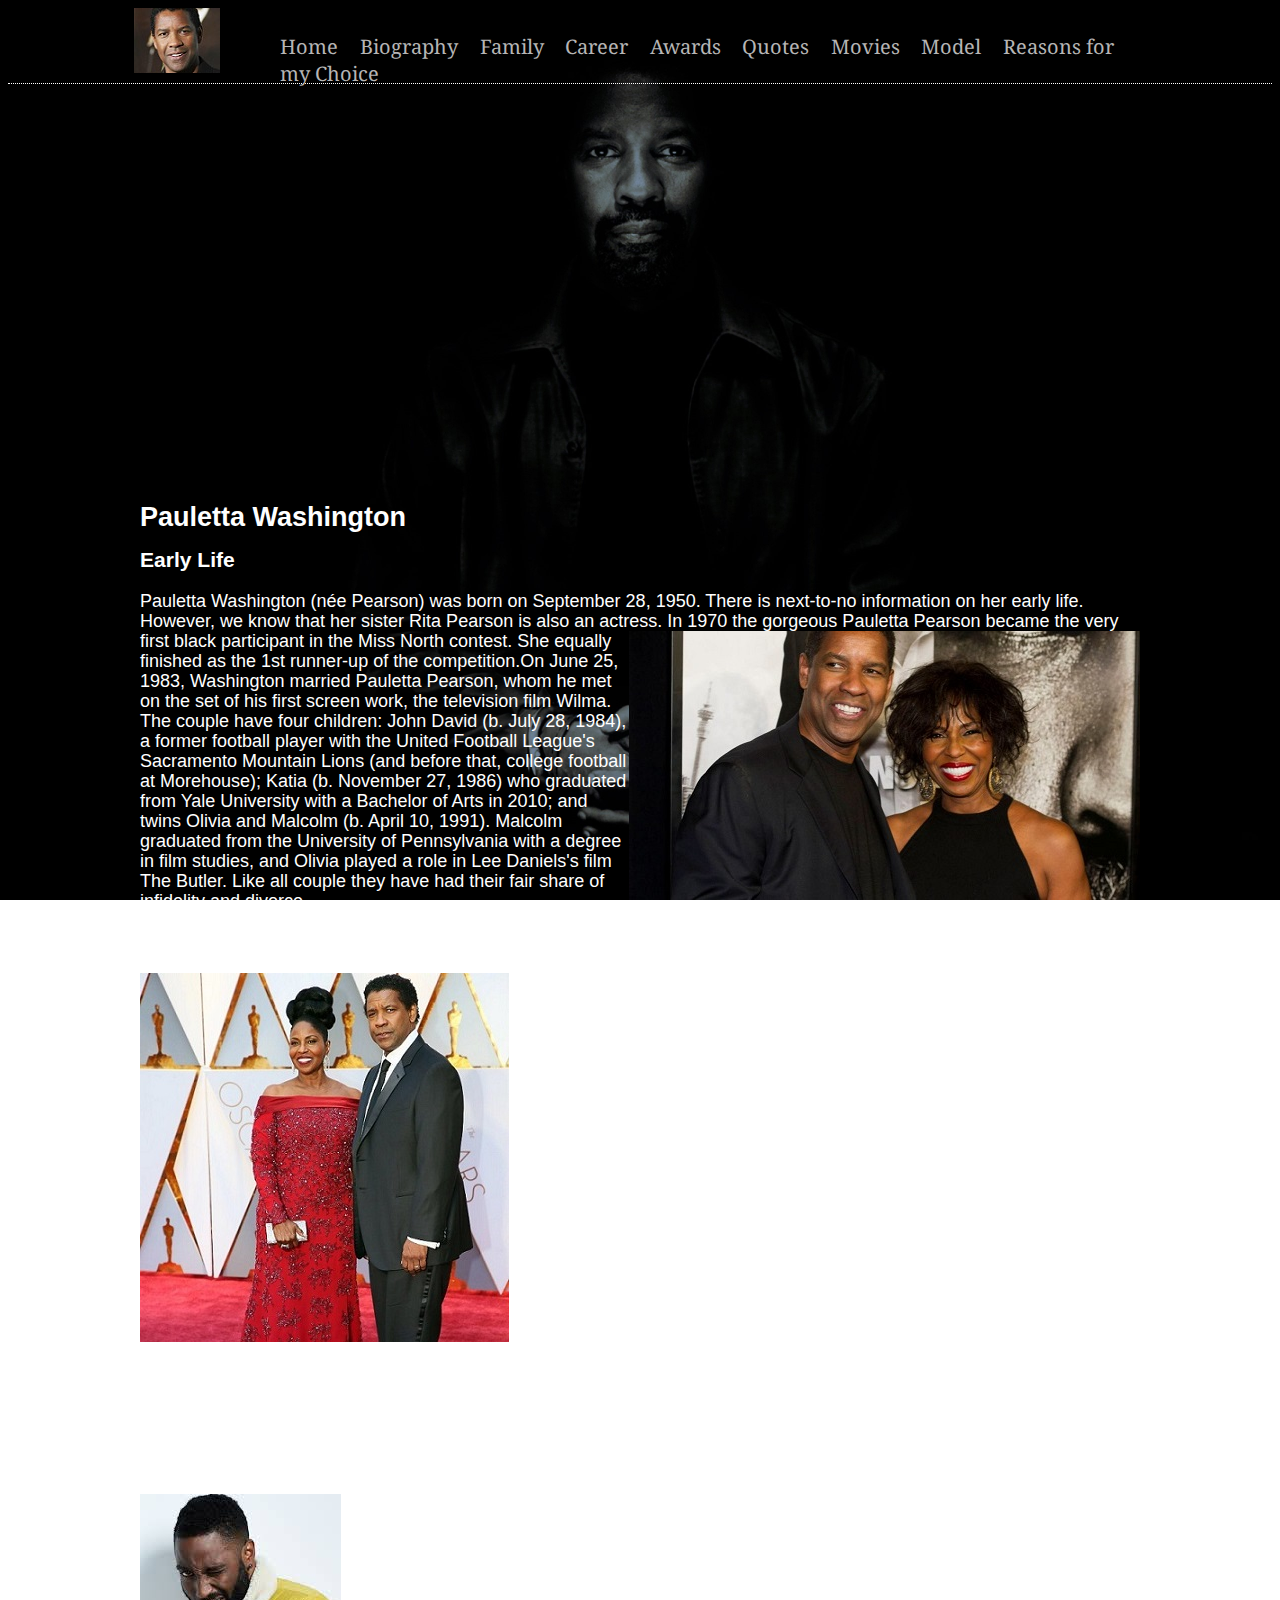
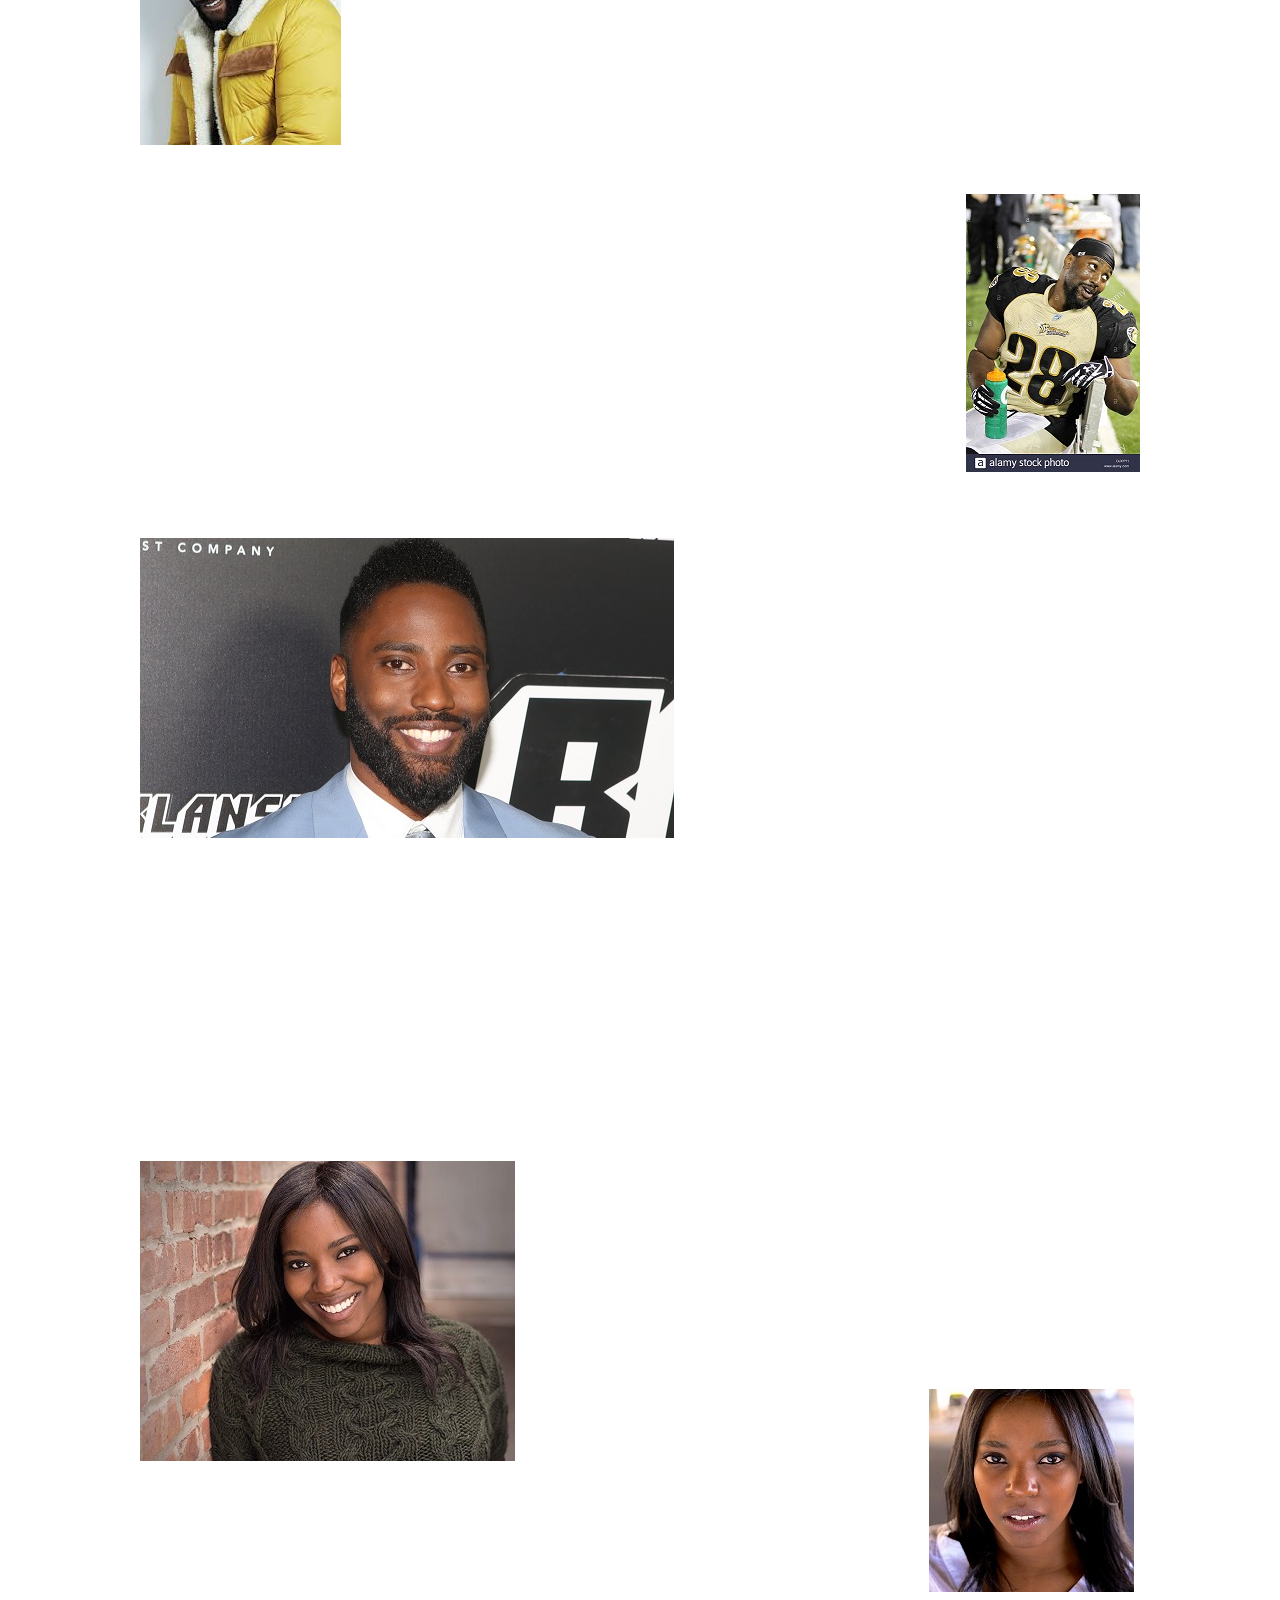
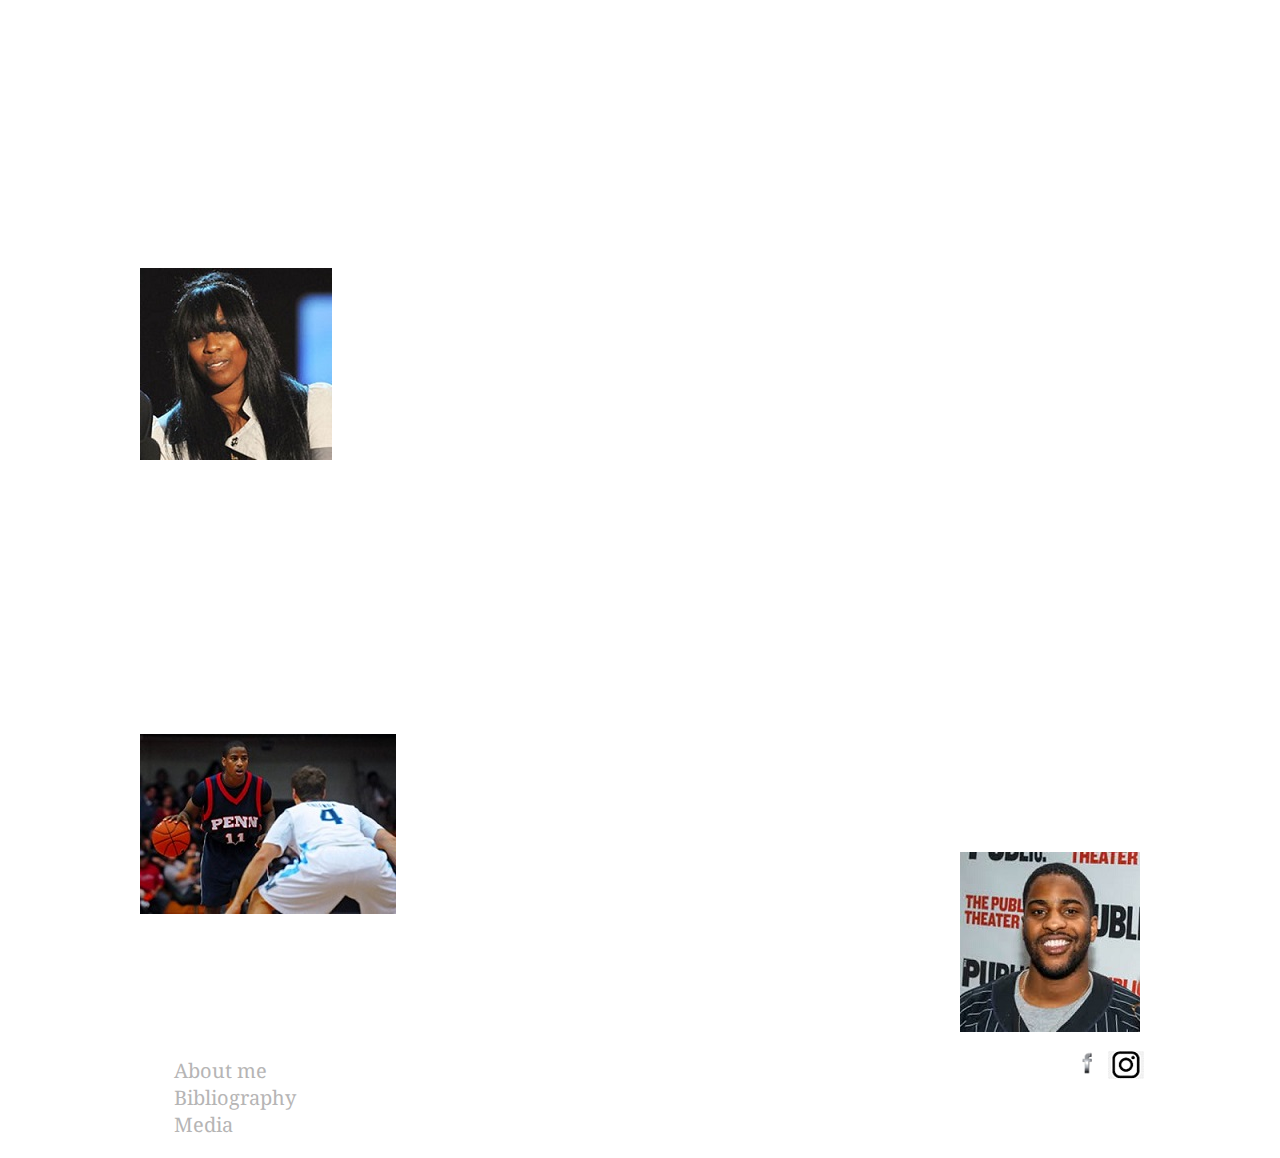
<file: family.html>
<!DOCTYPE html>
<html lang = "en">

<head>
	<link href="https://fonts.googleapis.com/css?family=Noto+Serif" rel="stylesheet">  
	<meta charset = "utf-8">
	<link rel = "stylesheet" href = "stylesheetDanzel.css"/>
	<title>
	Denzel Washington
	</title>

</head>

<body>

<header class = "homeHeader"><!--Gave it a name so it will only affect the navigation in the header-->

<div id = "headercontent">

	<div class = "logo">
		<a href = "https://www.imdb.com/name/nm0000243/?ref_=nv_sr_1"><img src="images/logo.jpg" alt = "logo" /></a>
	</div>

	
	<section class = "navigation">
		<nav>
				<ul>
				<li><a href="index.html">Home</a></li>
					<li><a href ="biography.html">Biography</a></li>
					<li><a href="family.html">Family</a></li>
					<li><a href="career.html">Career</a></li>
					<li><a href="awards.html">Awards</a></li>
					<li><a href="quotes.html">Quotes</a></li>
					<li><a href="movies.html">Movies</a></li>
					<li><a href="model.html">Model</a></li>
					<li><a href="reason.html">Reasons for my Choice</a></li>
				</ul>
		</nav>

	</section>
	
	</div>
</header>

<div class = "content">
<section class = "family">

<h2>Pauletta Washington</h2>

<h3>Early Life</h3>
<p>
Pauletta Washington (née Pearson) was born on September 28, 1950. There is next-to-no information on her early life. However, we know that her sister Rita Pearson is also an actress. In 1970 the gorgeous Pauletta Pearson became the very first black participant in the Miss North contest.
<img src="images/pauletta.jpg" alt="Pauletta washington" class= "pauletta1"/> 
 She equally finished as the 1st runner-up of the competition.On June 25, 1983, Washington married Pauletta Pearson, whom he met on the set of his first screen work, the television film Wilma.  The couple have four children: John David (b. July 28, 1984), a former football player with the United Football League's Sacramento Mountain Lions (and before that, college football at Morehouse); Katia (b. November 27, 1986) who graduated from Yale University with a Bachelor of Arts in 2010; and twins Olivia and Malcolm (b. April 10, 1991).

 Malcolm graduated from the University of Pennsylvania with a degree in film studies, and Olivia played a role in Lee Daniels's film The Butler. Like all couple they have had their fair share of infidelity and divorce. 

</p>

<h3>Acting Career</h3>
<img src="images/pauletta2.jpg" alt="pauletta and danzel" class= "pauletta2"/>
<p>
As an actress, Pauletta Washington’s earlier works include Wilma (1977) and the 1981 Telefilm Purlie. She is also known for her performances on Beloved (1998), Antwone Fisher (2002), 90 Days (2016) and Steps (2017).
Her work on the small screen is equally as impressive as that of the big screen. From 2002 t0 2004, she played the role of Terri Angelou on the sitcom The Parkers. In 2017, she also played the role of Miss Ella Chisholm on the Netflix comedy series She’s Gotta Have It.
</p>
<p>
As we all know, Pauletta is married to famous Hollywood actor Denzel Washington. The duo met on a movie set way back in 1977. It is unclear how long their courtship lasted, however, reports have it that Denzel Washington asked Pauletta to marry him three times. That’s a whole lot of persistence.
Eventually, his persistence paid off as Pauletta finally agreed to become Mrs Washington. The duo tied the knot on June 25, 1983. Their union has effectively weathered the storms of regular Hollywood marriages and has continued to wax strong. In 1995, Denzel and Pauletta renewed their wedding vows in South Africa with Archbishop Desmond Tutu officiating. Over the years their union has been tested with rumors about divorce, pictures of Danzel Washington with another woman leading people to believe that Danzel And Pauletta are heading for divorce. The couple denied all rumors and also said that marriage can be alot of work. Danzel said "you have to work at it". Danzel also wrote to Reddit AMA "Not give up on each other. It's a commitment. It's not all the honeymoon, it doesn't last forever, so you work at it. And hopefully you're good friends first, that might help!"
</p>

</section>

<section class="johnCover">

<h2>John David Washington</h2>
<img src="images/johndavid1.jpg" alt = "John david Washington" class= "johndavid"/>
<p>
John David Washington (born July 28, 1984) is an American actor and former American football running back. He played college football at Morehouse and signed with the St. Louis Rams as an undrafted free agent in 2006. He has had roles in the HBO comedy series Ballers and in Spike Lee's 2018 film BlacKkKlansman, the latter of which earned him both Golden Globe and Screen Actors Guild Award nominations.
</p>

<p>

Washington was raised in the Toluca Lake neighborhood of Los Angeles, California, the son of actor Denzel Washington and actress and singer Pauletta Washington (née Pearson); he is the oldest of their four children. At the age of seven, he appeared as a student in a Harlem classroom in Spike Lee's 1992 feature film Malcolm X, which starred Washington's father in the title role.
Washington attended Campbell Hall School in Los Angeles, where he was a letterman in football, basketball, and track. He graduated from Campbell Hall School in 2002.
</p>

<h3>College</h3>
<img src="images/johndavid2.jpg" alt= "John playing football" class="johndavidfootball"/>
<p>
At Morehouse College, Washington set a school record with 1,198 yards with a 5.6-yard average and nine touchdowns, and added ten receptions for 69 yards his senior year. He also holds the school's single-game (242 yards) and career (3,699 yards) leading rushing records. Washington led the conference in rushing in 2005.

<h3>Football Career</h3>
<p>
After going undrafted in the 2006 NFL Draft, Washington was signed by the St. Louis Rams on May 1, 2006 as an undrafted free agent. Washington was released by the Rams on August 31. Three days later, the Rams re-signed him to their practice squad. Washington played in NFL Europe for the Rhein Fire in the 2007 offseason.

Washington was drafted by the California Redwoods (later the Sacramento Mountain Lions) of the United Football League in the UFL Premiere Season Draft in 2009. He signed with the team on August 18. Washington stayed with the team after that and returned for his fourth season with the Mountain Lions in 2012, until the league abruptly folded that October.
</p>

<h3>Acting</h3>
<img src="images/johndavidactor3.jpg" alt= "john david. Actor " class = "johndavidactor"/>
<p>He returned to acting in 2015, in the role of Ricky Jerret in the HBO comedy series Ballers. The series was well received by critics,[9] and has continued on for four seasons, as of 2018.

In September 2017, Washington was cast in the lead role of detective Ron Stallworth, in Spike Lee's thriller BlacKkKlansman, based on Stallworth's memoir. The film competed for the Palme d'Or at the 2018 Cannes Film Festival, where it premiered on May 14. It did not win the Palme d'Or, but was awarded the Grand Prix by the festival jury. The film began a U.S. theatrical release on August 10, 2018, a date chosen to coincide with the one year anniversary of the Charlottesville rally.[13] The film was a commercial success, and earned Washington both Golden Globe and Screen Actors Guild Award nomination.

In 2018, Washington also starred in the films Monsters and Men and Monster, both of which screened in the U.S. Dramatic Competition section at the 2018 Sundance Film Festival. He also appears in The Old Man & the Gun, opposite Robert Redford, Casey Affleck, Danny Glover, Tika Sumpter, Tom Waits, and Sissy Spacek, which was released on September 28, 2018, by Fox Searchlight Pictures.
</p>
</section>

<section>

<h2>Olivia Washington</h2>

<p>The actress Olivia Washington was born on April 10, 1991, in the United States of America. Born to the famous Hollywood parents, Denzel and Pauletta Washington, she spent a very lavish and happy childhood.
Raised along with her siblings John David Washington, her twin Malcolm Washington and Katia Washington, she grew up in the United States of America.
She is also the only granddaughter of Lennis Washington. Olivia is also the niece of Rita Pearson</p>

<h3>Education</h3>

<p>While still attending her school, she performed in various performances. While influenced by her parents, she showed her talents in her early years.
After completing her high school education, she attended the New York University.
<img src="images/oliviawashington.jpg" alt="Olivia washington" class="olivia1"/>
After graduating from there, she took acting lessons in the Acting School. There, she interpreted her love for acting and dancing by performing in several performances.
Because she impressed many by the time she left the acting school, she was seen on screen with minor performances in small scale productions.</p>

<h3>Acting Career</h3>

<p>She is also widely famous for her portrayal in the films The Butler and Sorry for Your Loss. Because of her parents, she aspired to be an actress at an early age. In 2013, she debuted with the film The Butler. <img src="images/olivawashington2.jpg" alt="olivia washington" class = "olivia2"/>
Although she was one of the minor characters, the film is rated to be a good one. It got 7.5 stars out of 10 by the critics in IMDb.
Again in 2016, she got the chance to play the character of an FBI Agent in the series called Mr.Robot. She appeared in three of the episodes. The series became quite a popular one, rated 8.7 by IMDb.</p>
<p>

Later in the same year, she appeared as Agent Cacioppi in another popular series called Madoff. She played the role for four episodes of the first season.
Although Olivia has yet to play the lead or primary roles in any films or TV show, she has impressed people. Unnoticed by many since she has only played the side characters, she is making her way up to the top with her parents.</p>

</section>

<section>

<h2>Katia washington</h2>
<p>Born on 27 November 1987, Katia Washington was raised by their parents in Los Angeles, California, USA. As per the wiki, the thirty-year-old stands at the height of 1.65 meters (5 feet 5 inches). Her parents keep her away from the limelight so, information about Katia's childhood is confined from the spotlight; however, it has come to light that Katia completed her graduation from Yale in 2010. Katia Washington, age 30, is well known as the daughter of Hollywood actor Denzel Washington and summons from the media-savvy family. Unlike her family, she is making her career behind the camera and is gathering up substantial experience working hard in the shadows of anonymity.
</p>

<h3>Acting Career</h3>

<p>The limelight and stardom is nothing new for the Washington family, and the standard set by Katia's parents was no way near an easy feat.
<img src="images/katiawashington.jpg" alt = "katia washington" class = "katiawashington1"/>
 Well, the entertainment fraternity expected big things from her, and she delivered big time. Unlike her parents and sibling, Katia prefers to make her career behind the limelight.
</p>
<p>
After completion of graduation, she pursued her career in acting. But the audiences criticized her and received the tag of the shadow of her father. She then started as an editorial production assistant in Quentin Tarantino’s 2012 project Django Unchained.

Later, Katia got fame as an associate producer for the movie, Fences released in 2016. Soon, the movie became a blockbuster hit. Similarly, Katia also worked as a directorial assistant on directorial debut Birth of a Nation in the same year in 2016. She is eager to establish her worth before coming into the glaring lights of the media and stepping up to build a reputation of her own than just being a daughter of renowned Denzel. </p>

</section>

<section>
<h2>Malcolm Washington</h2>
<h3>Short Biography</h3>
<p>
Malcolm Washington was born in 1992 which makes his age 26 in 2018. Malcolm is not the only children in Washington family. He has three siblings which include one brother, John David, and two sisters, Katia Washington and Olivia Washington.Malcolm Washington is a former athlete who later walked out of sports and to pursue his father's footsteps in the movie industry as a movie director. 
</p>

<h3>Basketball Career</h3>
<img src="images/malcolmwashington.jpg" alt= "Malcolm washington" class = "malcomwashington" />

<p>
Malcolm previously was involved in Basketball during his college years. Malcolm played as a point guard side by side with current UCLA and Michigan players, Anthony Stover and Darius Morris. His team effort including his contribution led their school to the CIF Division V state championship in Washington's senior year. Later Malcolm quit sports and made his way towards movie industry getting chance to work under his parents.
</p>
<img src="images/malcolmwashington2.jpg" alt= "Malcolm washington" class = "malcomwashington2" />
<h2>Acting Career</h2>

<p>
Malcolm completed his college education back in 2013 in a subject related to film studies. He graduated from American Film Institute Conservatory in 2016. Despite being the son of a millionaire, Malcolm decided to do something on his own instead of remaining under the shadow of his father. 

Malcolm has also featured in few movies like Chef (2014), Benny Got Shot (2017), and Summer Of 17 (2017). Malcolm has also worked in a TV series named as I, Too, Dream America. 
</p>
</section>

</div>


<footer class = "mainfooter">

	<div id = "footercontent">
		<section class = "navsection">
		<nav>
			<ul>
			<li><a href="aboutMe.html">About me</a></li>
			<li><a href="bibliography.html">Bibliography</a></li>
			<li><a href = "media.html">Media</a></li>
			
			</ul>
				
		</nav>
		</section>
		
		<section class = "media">
			<a href= "https://www.facebook.com/groups/denzelwashingtonfanclub/"><img src = "images/facebook.png" alt = "Facebook fan page" class = "facebookPhoto"/></a>
			<a href = "https://www.instagram.com/officialdenzel/?hl=en"><img src = "images/instagram.jpg" alt = "Instagram fan page" class = "instagramPhoto"/></a>
		</section>
<!--I put the images of facebook and instagram here because that is the only way the can stand side by side with the li-->		
			
		</div>
</footer>



</body>

</html>
</file>
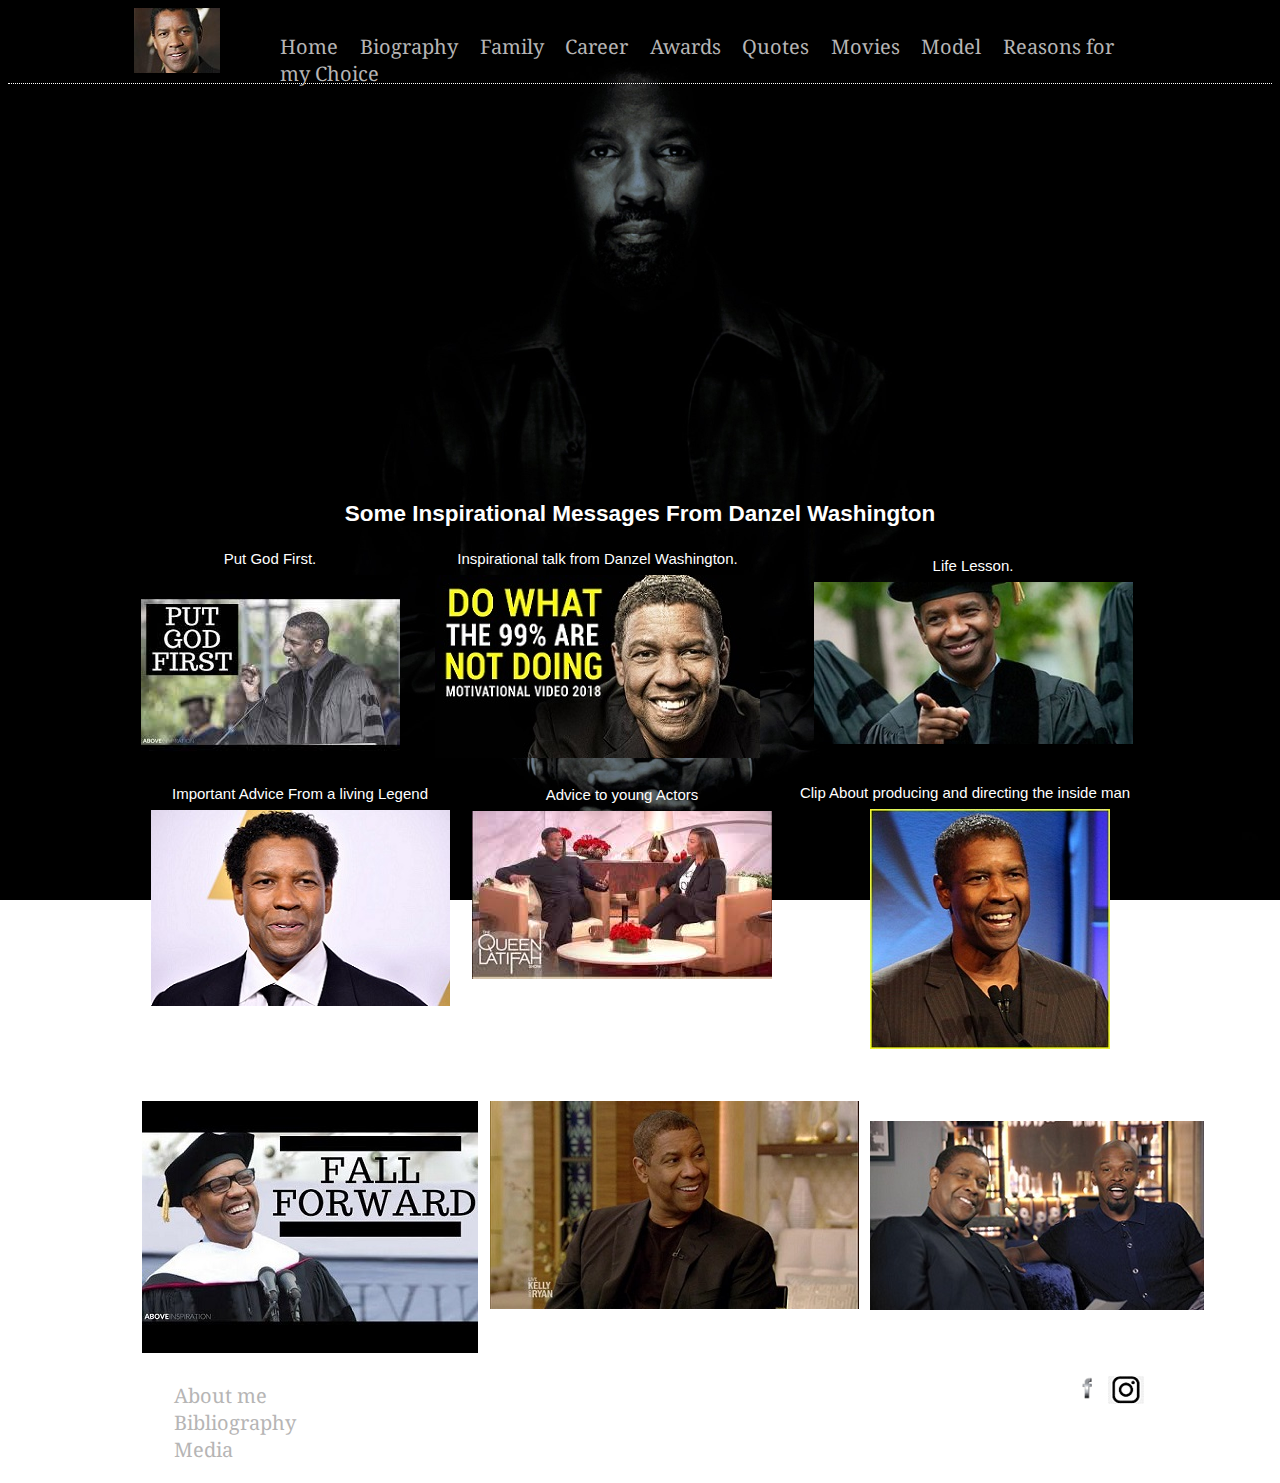
<file: media.html>
<!DOCTYPE html>
<html lang = "en">

<head>
	<link href="https://fonts.googleapis.com/css?family=Noto+Serif" rel="stylesheet">  
	<meta charset = "utf-8">
	<link rel = "stylesheet" href = "stylesheetDanzel.css"/>
	<title>
	Denzel Washington
	</title>

</head>

<body>

<header class = "homeHeader"><!--Gave it a name so it will only affect the navigation in the header-->

<div id = "headercontent">

	<div class = "logo">
		<a href = "https://www.imdb.com/name/nm0000243/?ref_=nv_sr_1"><img src="images/logo.jpg" alt = "logo" /></a>
	</div>

	
	<section class = "navigation">
		<nav>
				<ul>
				<li><a href="index.html">Home</a></li>
					<li><a href ="biography.html">Biography</a></li>
					<li><a href="family.html">Family</a></li>
					<li><a href="career.html">Career</a></li>
					<li><a href="awards.html">Awards</a></li>
					<li><a href="quotes.html">Quotes</a></li>
					<li><a href="movies.html">Movies</a></li>
					<li><a href="model.html">Model</a></li>
					<li><a href="reason.html">Reasons for my Choice</a></li>
				</ul>
		</nav>

	</section>
	
	</div>
</header>

<div class = "content">

	<section class = "advise">
				<h2>Some Inspirational Messages From Danzel Washington</h2>
	
			<section class = "advice1">
					<p>Put God First.</p>
					<a href = "https://www.youtube.com/watch?v=BxY_eJLBflk"><img src = "images/DanzelInspirational.jpg" alt = "Danzel inspirational talk"/></a>
			</section>

			<section class = "advice2">
					<p>Inspirational talk from Danzel Washington.</p>
					<a href = "https://www.youtube.com/watch?v=uM-MqsWjQd4"><img src = "images/DanzelInspirational2.jpg" alt = "Danzel inspirational talk"/></a>
			</section>

			<section class = "advice3">
					<p>Life Lesson.</p>
					<a href = "https://www.youtube.com/watch?v=EBGb40yh4SY"><img src = "images/DanzelInspirational3.jpg" alt = "Danzel inspirational talk"/></a>
			</section>

			<section class = "advice4">
					<p>Important Advice From a living Legend</p>
					<a href = "https://www.youtube.com/watch?v=vnEf8z1aZns"><img src = "images/DanzelInspirational4.jpg" alt = "Danzel inspirational talk"/></a>
			</section>

			<section class = "containTwoSections">
			<section class = "advice5">
					<p>Advice to young Actors</p>
					<a href = "https://www.youtube.com/watch?v=V_EAK5DHuGw"><img src = "images/DanzelInspirational5.jpg" alt = "Danzel inspirational talk"/></a>
			</section>
					
			<section class = "advice6">
					<p>Clip About producing and directing the inside man</p>
				<a href = "https://www.youtube.com/watch?v=FiGXJcebKpw"><img src = "images/DanzelInspirational6.jpg" alt = "Danzel inspirational talk" class= "imageInAdvice6"/></a>
			</section>

			</section>

			<section class = "advice7">
					<p>Never Give Up. Fall Forward</p>
				<a href = " https://www.youtube.com/watch?v=MAv_Bxrkwkk"><img src = "images/DanzelInspirational7.jpg" alt = "Danzel inspirational talk"/></a>
			</section>
			
			<section class = "advice8">
					<p>Eye Opening Lesson</p>
				<a href = "https://www.youtube.com/watch?v=nKd2QVrQVIM"><img src = "images/DanzelInspirational8.jpg" alt = "Danzel inspirational talk"/></a>
			</section>
			
			<section class = "advice9">
					<p>Jamie Foxx Interview Danzel Washington</p>
				<a href = "https://www.youtube.com/watch?v=v6rKIGxAz7c"><img src = "images/DanzelInspirational9.jpg" alt = "Danzel inspirational talk"/></a>
			</section>

	</section>
</div>


<footer class = "mainfooter">

	<div id = "footercontent">
		<section class = "navsection">
		<nav>
			<ul>
			<li><a href="aboutMe.html">About me</a></li>
			<li><a href="bibliography.html">Bibliography</a></li>
			<li><a href = "media.html">Media</a></li>
		
			</ul>
				
		</nav>
		</section>
		
		<section class = "media">
			<a href= "https://www.facebook.com/groups/denzelwashingtonfanclub/"><img src = "images/facebook.png" alt = "Facebook fan page" class = "facebookPhoto"/></a>
			<a href = "https://www.instagram.com/officialdenzel/?hl=en"><img src = "images/instagram.jpg" alt = "Instagram fan page" class = "instagramPhoto"/></a>
		</section>
<!--I put the images of facebook and instagram here because that is the only way the can stand side by side with the li-->		
			
		</div>
</footer>



</body>

</html>
</file>
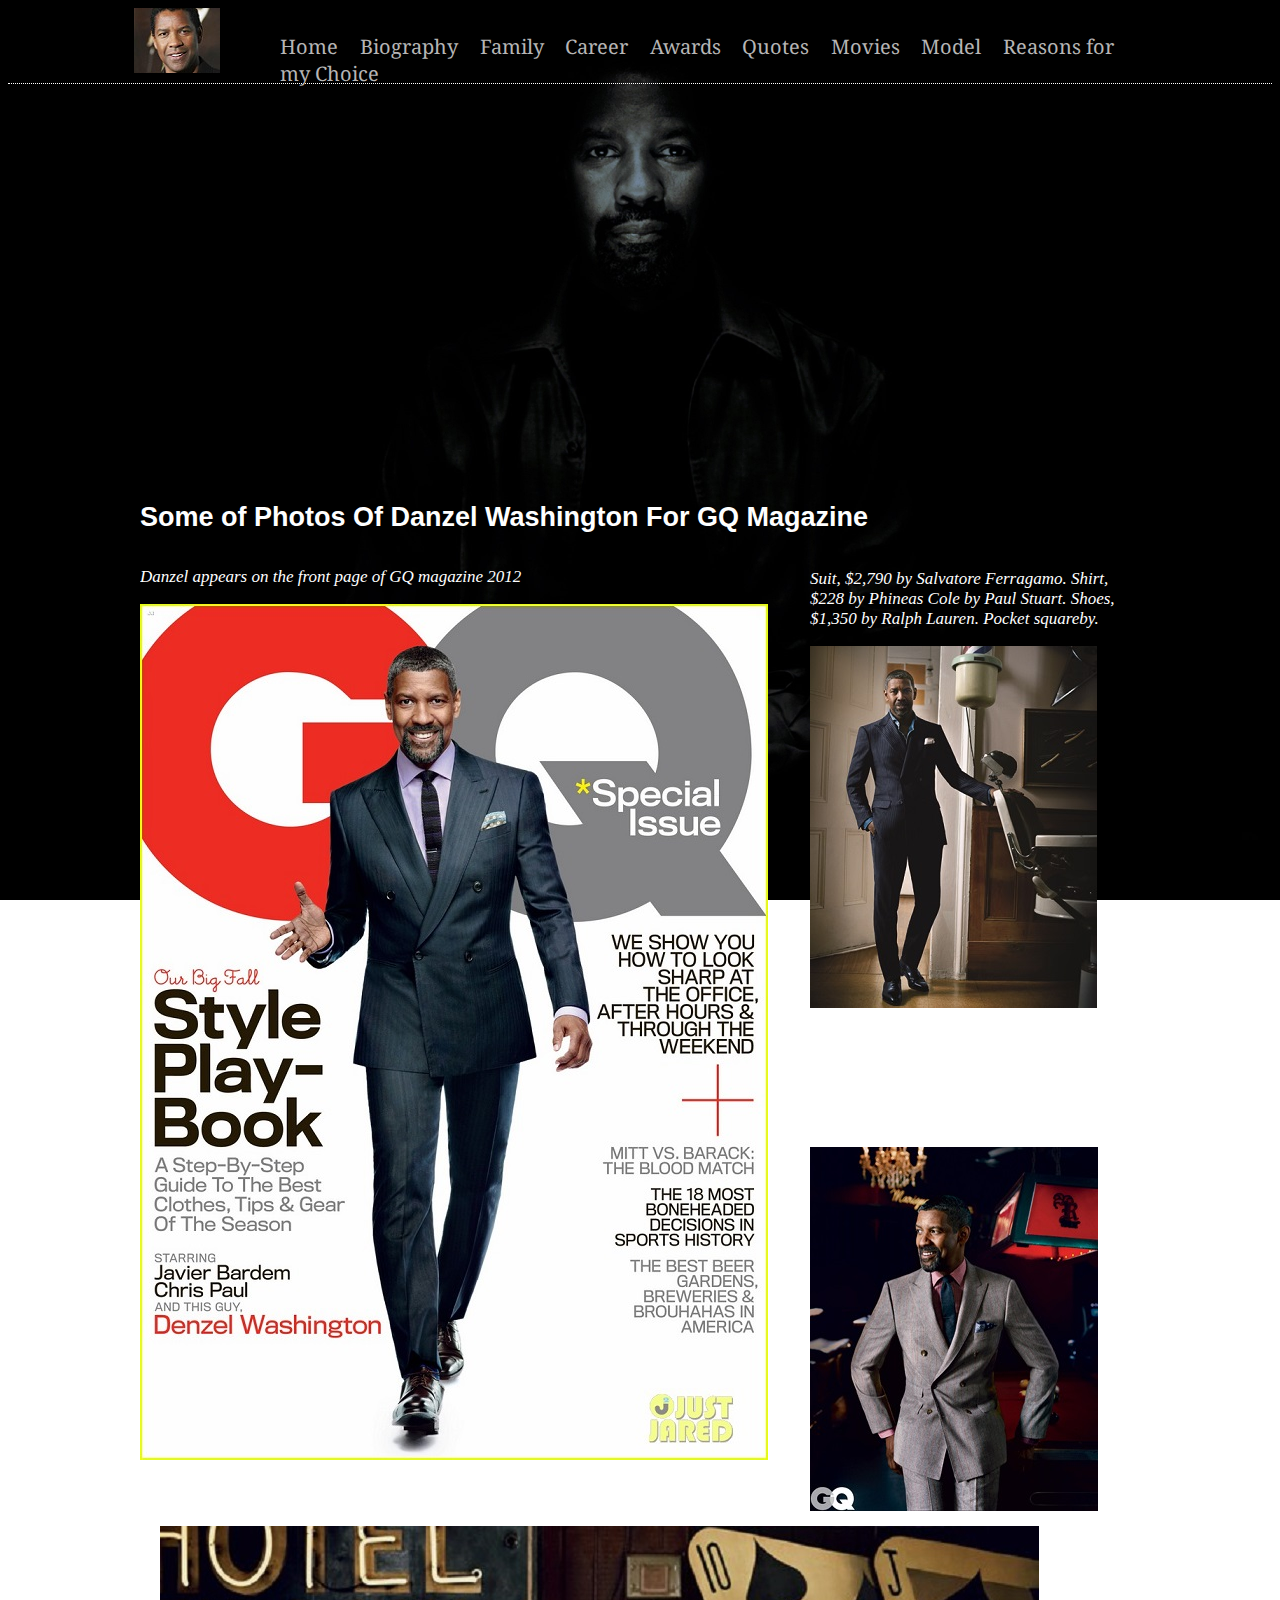
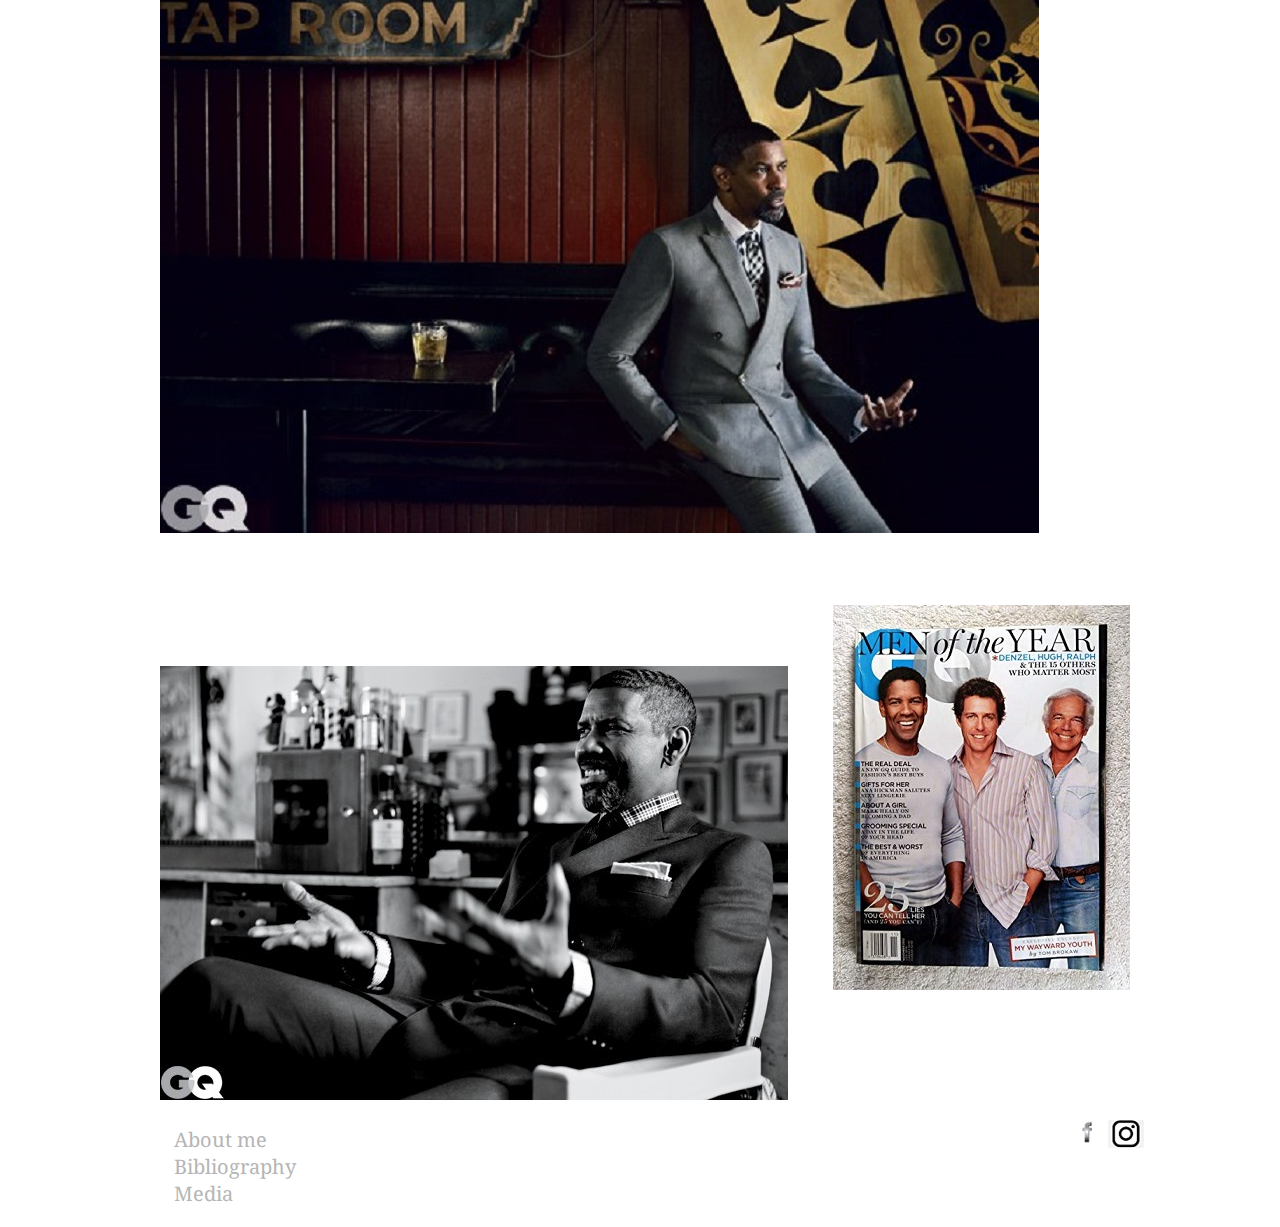
<file: model.html>
<!DOCTYPE html>
<html lang = "en">

<head>
	<link href="https://fonts.googleapis.com/css?family=Noto+Serif" rel="stylesheet">  
	<meta charset = "utf-8">
	<link rel = "stylesheet" href = "stylesheetDanzel.css"/>
	<title>
	Denzel Washington
	</title>

</head>

<body>

<header class = "homeHeader"><!--Gave it a name so it will only affect the navigation in the header-->

<div id = "headercontent">

	<div class = "logo">
		<a href = "https://www.imdb.com/name/nm0000243/?ref_=nv_sr_1"><img src="images/logo.jpg" alt = "logo" /></a>
	</div>

	
	<section class = "navigation">
		<nav>
				<ul>
				<li><a href="index.html">Home</a></li>
					<li><a href ="biography.html">Biography</a></li>
					<li><a href="family.html">Family</a></li>
					<li><a href="career.html">Career</a></li>
					<li><a href="awards.html">Awards</a></li>
					<li><a href="quotes.html">Quotes</a></li>
					<li><a href="movies.html">Movies</a></li>
					<li><a href="model.html">Model</a></li>
					<li><a href="reason.html">Reasons for my Choice</a></li>
				</ul>
		</nav>

	</section>
	
	</div>
</header>

<div class = "content">
<h2>Some of Photos Of Danzel Washington For GQ Magazine</h2>
		<section class = "modelPhotos">

<section class = "danSuit1">

		<p>
		Danzel appears on the front page of GQ magazine 2012
		</p>
		<img src = "images/danzelsuit1.jpg" alt = "Danzel in a suit" />
		
</section>
		
		
		<section class = "danSuit2">
		<p>
		Suit, $2,790 by Salvatore Ferragamo. Shirt, $228 by Phineas Cole by Paul Stuart. Shoes, $1,350 by Ralph Lauren. Pocket squareby.
		</p>
		<img src = "images/danzelsuit2.jpg" alt = "Danzel in a suit" />
		
		</section>
		
		
		<section class = "danSuit3">
				<p>
				Suit:$1,695 Boss. Shirt $325 by Lorenzini $230 by Brunello Cucinelli. Tie bar by The Tie Bar. Pocket square by Turnbull Asser.
				</p>
				<img src = "images/danzelsuit3.jpg" alt = "Danzel in a suit" class = />
				
		</section>
		
	<section class = "danSuit4">
		<img src = "images/danzelsuit4.jpg" alt = "Danzel in a suit"/>
		<p>Suit, $595, and shirt, $65, by Calvin Klein. Tie, $150 by Alexander Olch. Pocket square by Brunello Cucinelli.</p>
		
			<section class = "danSuit5">
				<p>
				Suit, $675 by J.Crew. Shirt, $590 by Tom Ford. Tie, $115 by Ralph Lauren Black Label. Pocket square by Robert Talbott.
				</p>
				
				<img src = "images/danzelsuit5.jpg" alt = "Danzel in a suit" />
			</section>
		
	</section>
		
	
		
		<section class = "danSuit6">
			<img src = "images/danzelsuit6.jpg" alt = "Danzel in a suit" />
		</section>
		
		</section>
	</div>
<footer class = "mainfooter">

	<div id = "footercontent">
		<section class = "navsection">
		<nav>
			<ul>
			<li><a href="aboutMe.html">About me</a></li>
			<li><a href="bibliography.html">Bibliography</a></li>
			<li><a href = "media.html">Media</a></li>
		
			</ul>
				
		</nav>
		</section>
		
		<section class = "media">
			<a href= "https://www.facebook.com/groups/denzelwashingtonfanclub/"><img src = "images/facebook.png" alt = "Facebook fan page" class = "facebookPhoto"/></a>
			<a href = "https://www.instagram.com/officialdenzel/?hl=en"><img src = "images/instagram.jpg" alt = "Instagram fan page" class = "instagramPhoto"/></a>
		</section>
<!--I put the images of facebook and instagram here because that is the only way the can stand side by side with the li-->		
			
		</div>
</footer>



</body>

</html>
</file>
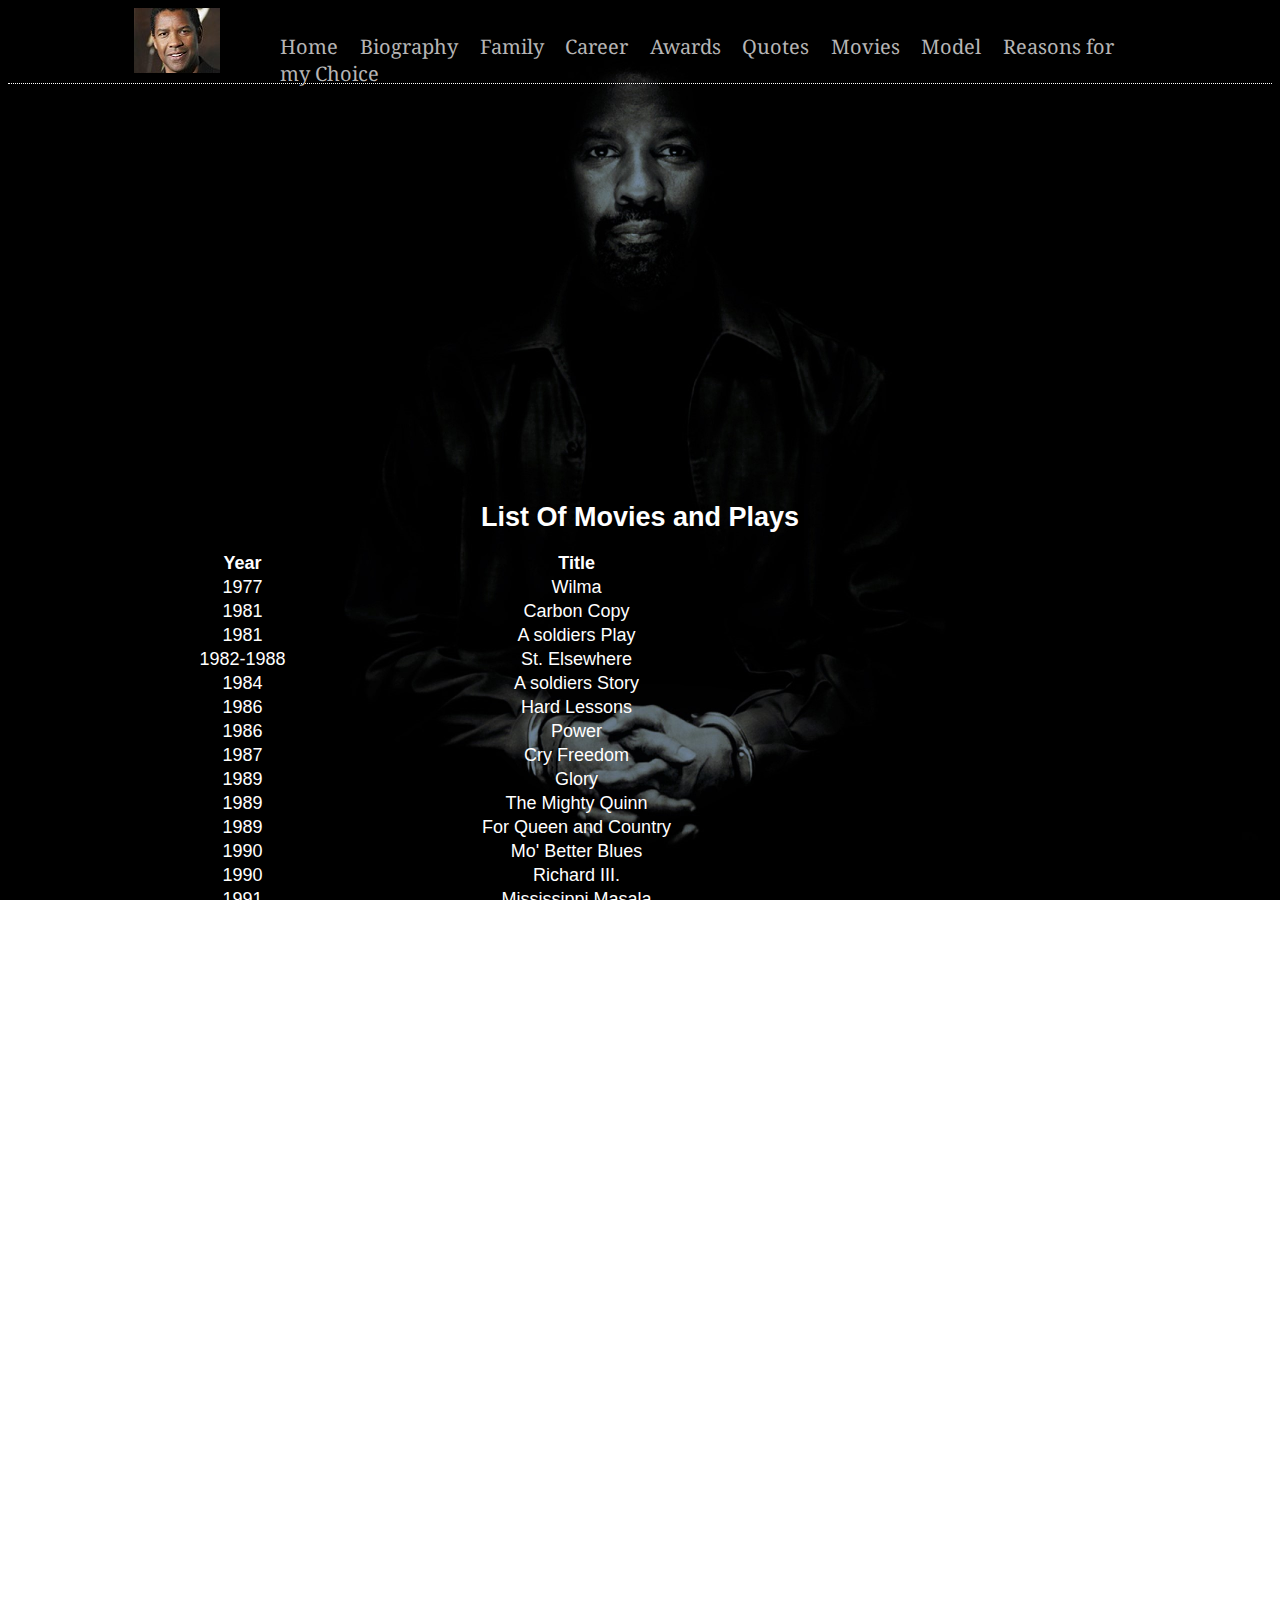
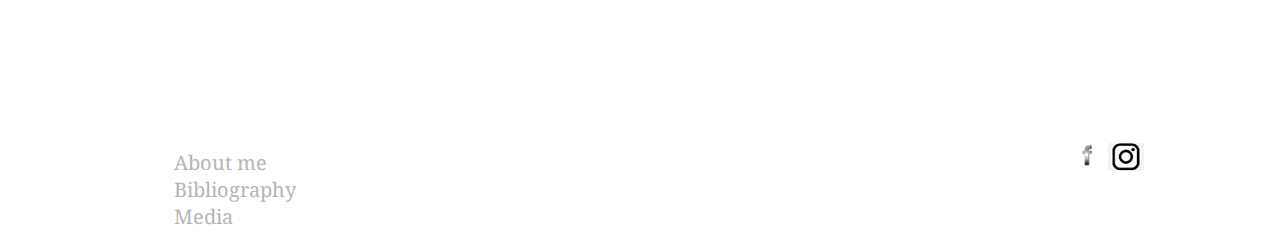
<file: movies.html>
<!DOCTYPE html>
<html lang = "en">

<head>
	<link href="https://fonts.googleapis.com/css?family=Noto+Serif" rel="stylesheet">  
	<meta charset = "utf-8">
	<link rel = "stylesheet" href = "stylesheetDanzel.css"/>
	<title>
	Denzel Washington
	</title>

</head>

<body>

<header class = "homeHeader"><!--Gave it a name so it will only affect the navigation in the header-->

<div id = "headercontent">

	<div class = "logo">
		<a href = "https://www.imdb.com/name/nm0000243/?ref_=nv_sr_1"><img src="images/logo.jpg" alt = "logo" /></a>
	</div>

	
	<section class = "navigation">
		<nav>
				<ul>
				<li><a href="index.html">Home</a></li>
					<li><a href ="biography.html">Biography</a></li>
					<li><a href="family.html">Family</a></li>
					<li><a href="career.html">Career</a></li>
					<li><a href="awards.html">Awards</a></li>
					<li><a href="quotes.html">Quotes</a></li>
					<li><a href="movies.html">Movies</a></li>
					<li><a href="model.html">Model</a></li>
					<li><a href="reason.html">Reasons for my Choice</a></li>
				</ul>
		</nav>

	</section>
	
	</div>
</header>

<div class = "content">

<section class = "moviesection">

<h2>List Of Movies and Plays</h2>

<table>
			<tr>
			<th>Year</th>  <th>Title</th> 
			</tr>    

			<tr>
			<td>1977</td>    <td>Wilma</td>
			</tr> 
			 
			 <tr>
			<td>1981</td>       <td>Carbon Copy</td>
			</tr>

			<tr>
			<td>1981</td>       <td>A soldiers Play</td>
			</tr>

			<tr>
			<td>1982-1988</td>       <td>St. Elsewhere</td>
			</tr>

			<tr>
			<td>1984</td>       <td>A soldiers Story</td>   
			</tr>

			<tr>
			<td>1986</td>       <td>Hard Lessons</td>
			</tr>

			<tr>
			<td>1986</td>   <td>Power</td>
			</tr>

			<tr>
			<td>1987</td>   <td>Cry Freedom</td>
			</tr>

			<tr>
			<td>1989</td>   <td>Glory</td>
			</tr>

			<tr>
			<td>1989</td>   <td>The Mighty Quinn</td>
			</tr>

			<tr>
			<td>1989</td>   <td>For Queen and Country</td>
			</tr>

			<tr>
			<td>1990</td>	<td>Mo' Better Blues</td>
			</tr>

			<tr>
			<td>1990</td>	<td> Richard III.</td>
			</tr>

			<tr>
			<td>1991</td>	<td>Mississippi Masala</td>
			</tr>

			<tr>
			<td>1992</td>	<td>Malcolm X</td>
			</tr>

			<tr>
			<td>1995</td>	<td>Virtuosity</td>
			</tr>

			<tr>
			<td>1993</td>	<td>Philadelphia</td>
			</tr>

			<tr>
			<td>The early and mid-1990s</td>	<td> The Pelican Brief </td>
			</tr>

			<tr>
			<td>The early and mid-1990s</td>	<td>Crimson Tide</td>
			</tr>

			<tr>
			<td>The early and mid-1990s</td>	<td>Much Ado About Nothing</td>
			</tr>

			<tr>
			<td>1996</td>	<td> Courage Under Fire </td>
			</tr>

			<tr>
			<td>1996</td>	<td>The Preacher's Wife</td>
			</tr>

			<tr>
			<td>1998</td>	<td> He Got Game</td>
			</tr>

			<tr>
			<td>1999</td>	<td>The Hurricane</td>
			</tr>

			<tr>
			<td>2000</td>	<td>Remember the Titans</td>
			</tr>

			<tr>
			<td>2001</td>	<td> Training Day</td>
			</tr>

			<tr>
			<td>2002</td>	<td>John Q</td>
			</tr>

			<tr>
			<td>2002</td>	<td> Antwone Fisher</td>
			</tr>

			<tr>
			<td>2003-2004</td>	<td> Out of Time, Man on Fire, and The Manchurian Candidate</td>
			</tr>

			<tr>
			<td>2005</td>	<td> Julius Caesar</td>
			</tr>

			<tr>
			<td>2006</td>	<td>Inside Man</td>
			</tr>

			<tr>
			<td>2006</td>	<td>Déjà Vu. </td>
			</tr>

			<tr>
			<td>2007</td>	<td> American Gangster</td>
			</tr>

			<tr>
			<td>2007</td>	<td> The Great Debaters</td>
			</tr>

			<tr>
			<td>2009</td>	<td> The Taking of Pelham 123</td>
			</tr>

			<tr>
			<td>2010</td>	<td>Fences</td>
			</tr>

			<tr>
			<td>2010</td>	<td> The Book of Eli</td>
			</tr>

			<tr>
			<td>2010</td>	<td> Unstoppable</td>
			</tr>

			<tr>
			<td>2012</td>	<td>Flight</td>
			</tr>

			<tr>
			<td>2012</td>	<td>Safe House</td>
			</tr>

			<tr>
			<td>2013</td>	<td>2 Guns</td>
			</tr>

			<tr>
			<td>From April to June 2014</td>	<td>A Raisin in the Sun</td>
			</tr>

			<tr>
			<td>2014</td>	<td>The Equalizer</td>
			</tr>

			<tr>
			<td>2016</td>	<td>The Magnificent Seven</td>
			</tr>

			<tr>
			<td>2016</td>	<td>Fences</td>
			</tr>

			<tr>
			<td>2017</td>	<td> Roman J. Israel, Esq</td>
			</tr>

			<tr>
			<td>2018</td>	<td>The Iceman Cometh</td>
			</tr>

			<tr>
			<td>2018</td>	<td>The Equalizer 2</td>
			</tr>

</table>

</section>

</div>


<footer class = "mainfooter">

	<div id = "footercontent">
		<section class = "navsection">
		<nav>
			<ul>
			<li><a href="aboutMe.html">About me</a></li>
			<li><a href="bibliography.html">Bibliography</a></li>
			<li><a href = "media.html">Media</a></li>
			
			</ul>
				
		</nav>
		</section>
		
		<section class = "media">
			<a href= "https://www.facebook.com/groups/denzelwashingtonfanclub/"><img src = "images/facebook.png" alt = "Facebook fan page" class = "facebookPhoto"/></a>
			<a href = "https://www.instagram.com/officialdenzel/?hl=en"><img src = "images/instagram.jpg" alt = "Instagram fan page" class = "instagramPhoto"/></a>
		</section>
<!--I put the images of facebook and instagram here because that is the only way the can stand side by side with the li-->		
			
		</div>
</footer>



</body>

</html>
</file>
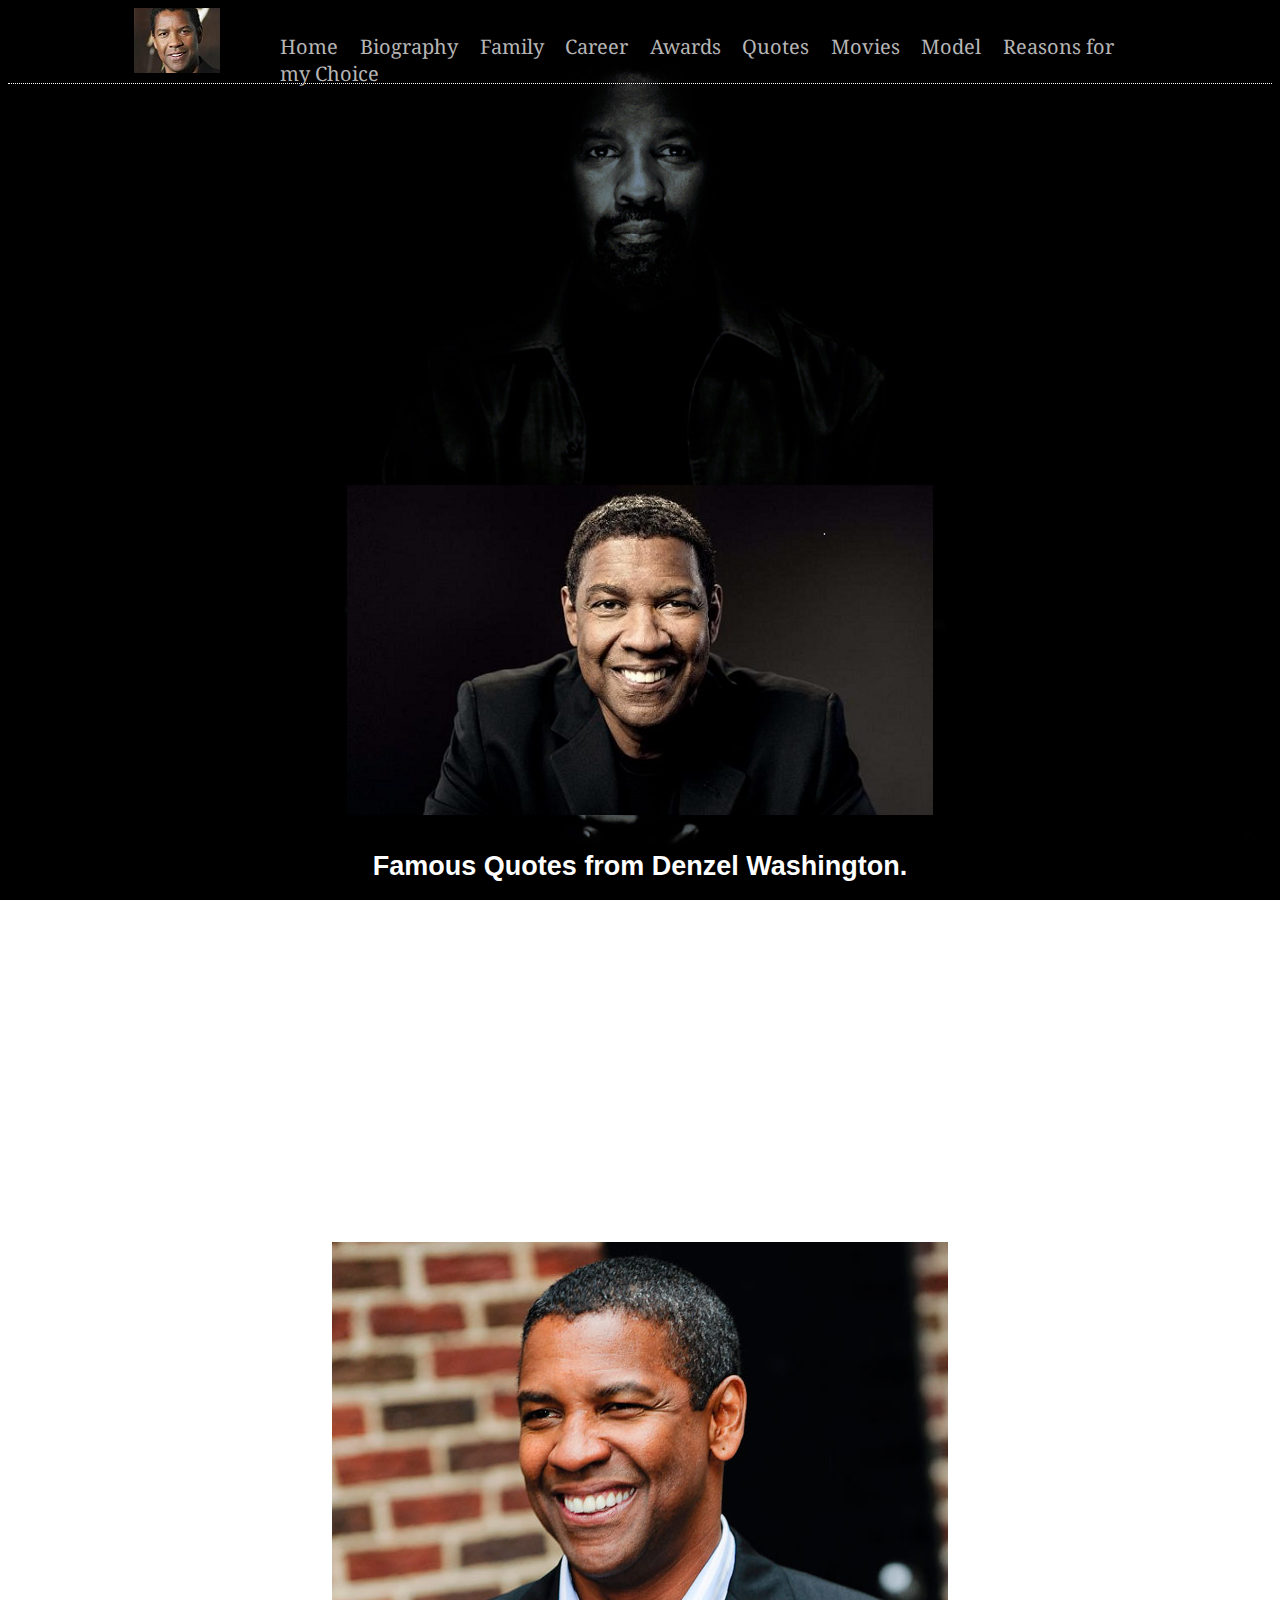
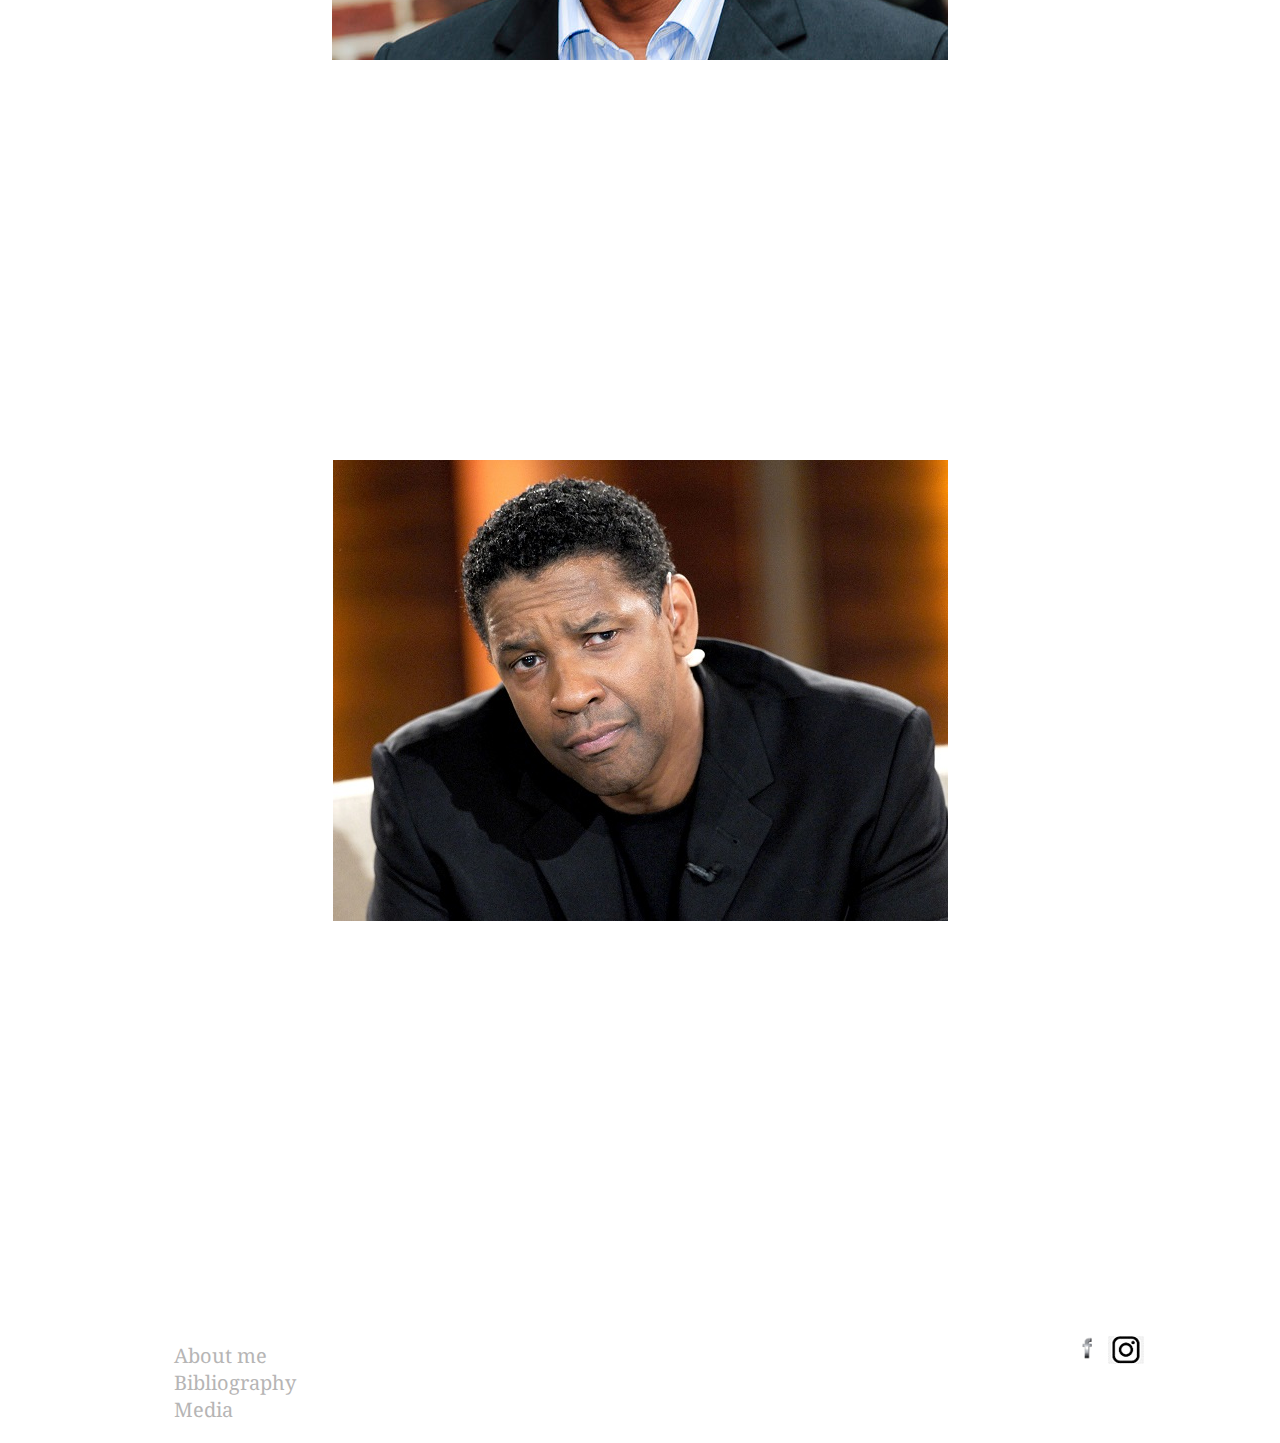
<file: quotes.html>
<!DOCTYPE html>
<html lang = "en">

<head>
	<link href="https://fonts.googleapis.com/css?family=Noto+Serif" rel="stylesheet">  
	<meta charset = "utf-8">
	<link rel = "stylesheet" href = "stylesheetDanzel.css"/>
	<title>
	Denzel Washington
	</title>

</head>

<body>

<header class = "homeHeader"><!--Gave it a name so it will only affect the navigation in the header-->

<div id = "headercontent">

	<div class = "logo">
		<a href = "https://www.imdb.com/name/nm0000243/?ref_=nv_sr_1"><img src="images/logo.jpg" alt = "logo" /></a>
	</div>

	
	<section class = "navigation">
		<nav>
				<ul>
				<li><a href="index.html">Home</a></li>
					<li><a href ="biography.html">Biography</a></li>
					<li><a href="family.html">Family</a></li>
					<li><a href="career.html">Career</a></li>
					<li><a href="awards.html">Awards</a></li>
					<li><a href="quotes.html">Quotes</a></li>
					<li><a href="movies.html">Movies</a></li>
					<li><a href="model.html">Model</a></li>
					<li><a href="reason.html">Reasons for my Choice</a></li>
				</ul>
		</nav>

	</section>
	
	</div>
</header>

<div class = "content">
<section class = "qoutes">
<img src="images/danzelquote1.jpg" alt="danzel washington" class = "quote1"/>
<h2>Famous Quotes from Denzel Washington.</h2>


<blockquote>
<p>
Don’t aspire to make a living, aspire to make a difference.
</p>
</blockquote>


<blockquote>
<p>
Success? I don’t know what that word means. I’m happy. But success, that goes back to what in somebody’s eyes success means. For me, success is inner peace. That’s a good day for me.
</blockquote>


<blockquote>
<p>
Do what you have to do, to do what you want to do.
</p>
</blockquote>


<blockquote>
<p>
I say luck is when an opportunity comes along and you’re prepared for it.
</p>
</blockquote>


<blockquote>
<p>
So you never know who you touch. You never know how or when you’ll have an impact, or how important your example can be to someone else.
</p>
</blockquote>

<img src="images/danzelquote2.jpg" alt="danzel washington" class = "quote2"/>

<blockquote>
<p>
My faith helps me understand that circumstances don’t dictate my happiness, my inner peace.
</p>
</blockquote>

<blockquote>
<p>
The chances you take, the people you meet, the people you love, the faith that you have. That’s what’s going to define you.
</p>
</blockquote>

<blockquote>
<p>
Got to be who you are in this world, no matter what.
</p>
</blockquote>

<blockquote>
<p>
At the end of the day, it’s not about what you have or even what you’ve accomplished. It’s about what you’ve done with those accomplishments. It’s about who you’ve lifted up, who you’ve made better. It’s about what you’ve given back.
</p>
</blockquote>

<blockquote>
<p>
I think a role model is a mentor – someone you see on a daily basis, and you learn from them.
</p>
</blockquote>

<img src="images/danzelquote3.jpg" alt="danzel washington" class = "quote3"/>
<blockquote>
<p>
You pray for rain, you gotta deal with the mud too. That’s a part of it.
</p>
</blockquote>

<blockquote>
<p>
If I am a cup maker, I’m interested in making the best cup I possibly can. My effort goes into that cup, not what people think about it
</p>
</blockquote>

<blockquote>
<p>
If you have an enemy, then learn and know your enemy, don’t just be mad at him or her.
</p>
</blockquote>

<blockquote>
<p>
Acting is just a way of making a living, the family is life.
</p>
</blockquote>


<blockquote>
<p>
What it taught me was forgiveness. It taught me that when people present themselves in a certain way, there’s probably some back story or issue or reason for the way that they are. It’s not you. It’s them. And a lot of times, its about something that’s completely out of their control.
</p>
</blockquote>



</section>
</div>


<footer class = "mainfooter">

	<div id = "footercontent">
		<section class = "navsection">
		<nav>
			<ul>
			<li><a href="aboutMe.html">About me</a></li>
			<li><a href="bibliography.html">Bibliography</a></li>
			<li><a href = "media.html">Media</a></li>
			
			</ul>
				
		</nav>
		</section>
		
		<section class = "media">
			<a href= "https://www.facebook.com/groups/denzelwashingtonfanclub/"><img src = "images/facebook.png" alt = "Facebook fan page" class = "facebookPhoto"/></a>
			<a href = "https://www.instagram.com/officialdenzel/?hl=en"><img src = "images/instagram.jpg" alt = "Instagram fan page" class = "instagramPhoto"/></a>
		</section>
<!--I put the images of facebook and instagram here because that is the only way the can stand side by side with the li-->		
			
		</div>
</footer>



</body>

</html>
</file>
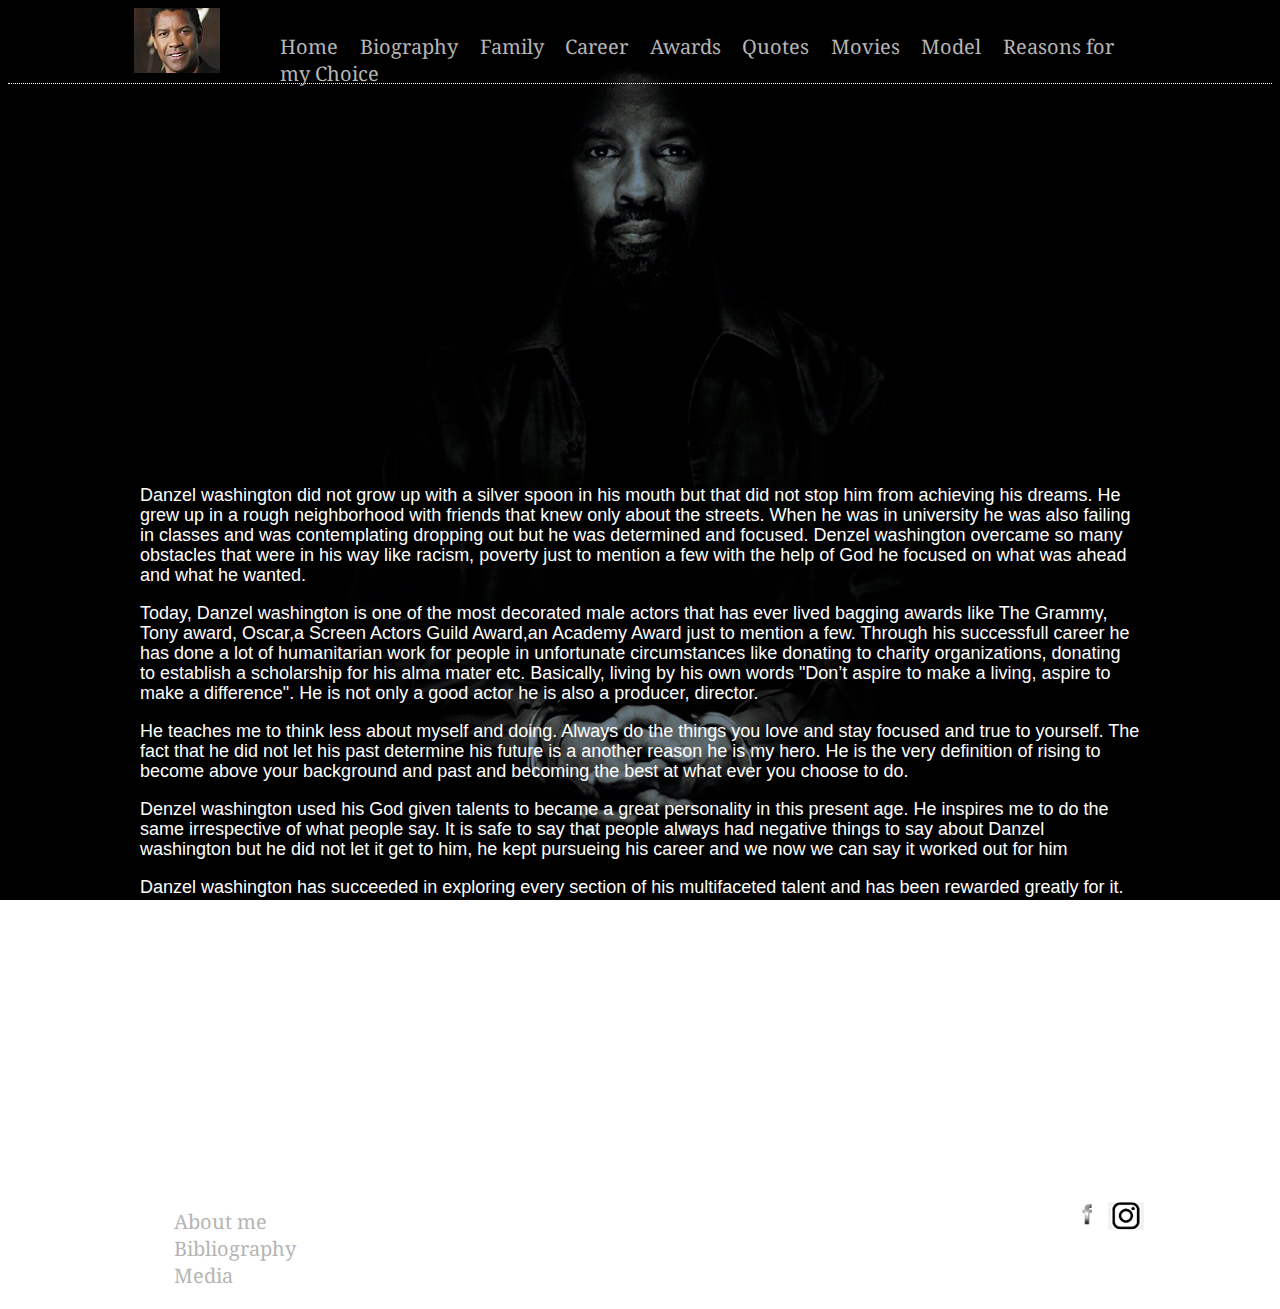
<file: reason.html>
<!DOCTYPE html>
<html lang = "en">

<head>
	<link href="https://fonts.googleapis.com/css?family=Noto+Serif" rel="stylesheet">  
	<meta charset = "utf-8">
	<link rel = "stylesheet" href = "stylesheetDanzel.css"/>
	<title>
	Denzel Washington
	</title>

</head>

<body>

<header class = "homeHeader"><!--Gave it a name so it will only affect the navigation in the header-->

<div id = "headercontent">

	<div class = "logo">
		<a href = "https://www.imdb.com/name/nm0000243/?ref_=nv_sr_1"><img src="images/logo.jpg" alt = "logo" /></a>
	</div>

	
	<section class = "navigation">
		<nav>
				<ul>
				<li><a href="index.html">Home</a></li>
					<li><a href ="biography.html">Biography</a></li>
					<li><a href="family.html">Family</a></li>
					<li><a href="career.html">Career</a></li>
					<li><a href="awards.html">Awards</a></li>
					<li><a href="quotes.html">Quotes</a></li>
					<li><a href="movies.html">Movies</a></li>
					<li><a href="model.html">Model</a></li>
					<li><a href="reason.html">Reasons for my Choice</a></li>
				</ul>
		</nav>

	</section>
	
	</div>
</header>

<div class = "content">
Danzel washington did not grow up with a silver spoon in his mouth but that did not stop him from achieving his dreams. He grew up in a rough neighborhood with friends that knew only about the streets. When he was in university he was also failing in classes and was contemplating dropping out but he was determined and focused. Denzel washington overcame so many obstacles that were in his way like racism, poverty just to mention a few with the help of God he focused on what was ahead and what he wanted. 


<p>
Today, Danzel washington is one of the most decorated male actors that has ever lived bagging awards like The Grammy, Tony award, Oscar,a Screen Actors Guild Award,an Academy Award just to mention a few. Through his successfull career he has done a lot of humanitarian work for people in unfortunate circumstances like donating to charity organizations, donating to establish a scholarship for his alma mater etc. Basically, living by his own words "Don’t aspire to make a living, aspire to make a difference". He is not only a good actor he is also a producer, director.
</p>

<p>
He teaches me to think less about myself and doing. Always do the things you love and stay focused and true to yourself. The fact that he did not let his past determine his future is a another reason he is my hero. He is the very definition of rising to become above your background and past and becoming the best at what ever you choose to do.    
</p>

<p>
 Denzel washington used his God given talents to became a great personality in this present age. He inspires me to do the same irrespective of what people say. It is safe to say that people always had negative things to say about Danzel washington but he did not let it get to him, he kept pursueing his career and we now we can say it worked out for him 
</p>

<p>
Danzel washington has succeeded in exploring every section of his multifaceted talent and has been rewarded greatly for it. This is another inspiration i get from him, everyone has a talent and each one of us owes it to ourselves to explore our talents and use it for good. Helping others is another thing he teaches me to do, He said "the most selfish thing you can do is help others because you get satisfaction, gratitude, joy. That is where the success is"
</p>

<p>Keep progressing </p>
<p>Put God first and work hard is another motto he follows and this inspires me</p>

<p>Every morining when you wake up say thank you for the grace, understanding, wisdom, peace, prosperity, to be alive, that is how he lives his life saying thank you in advance to what is already yours and that is the kind of habit i want to cultivate. He also said "The desire to do anything like help others, to grow e.t.c that is God's proof to you that it is already yours", what ever is set out to do as long as i have the drive i believe i can make it.
</p>

<p>It is not how much you have it is what you do will what you have.</p>
</div>


<footer class = "mainfooter">

	<div id = "footercontent">
		<section class = "navsection">
		<nav>
			<ul>
			<li><a href="aboutMe.html">About me</a></li>
			<li><a href="bibliography.html">Bibliography</a></li>
			<li><a href = "media.html">Media</a></li>
			
			</ul>
				
		</nav>
		</section>
		
		<section class = "media">
			<a href= "https://www.facebook.com/groups/denzelwashingtonfanclub/"><img src = "images/facebook.png" alt = "Facebook fan page" class = "facebookPhoto"/></a>
			<a href = "https://www.instagram.com/officialdenzel/?hl=en"><img src = "images/instagram.jpg" alt = "Instagram fan page" class = "instagramPhoto"/></a>
		</section>
<!--I put the images of facebook and instagram here because that is the only way the can stand side by side with the li-->		
			
		</div>
</footer>



</body>

</html>
</file>
<file: stylesheetDanzel.css>
/*The comments are for me if you do not mind the there*/
body{
	font-family:"Helvetica Neue",sans-serif;/*Georgia(maybe)*/
	
	font-size:20px;
	background-image:url("images/danzel1.jpg");
	background-size:cover;
	background-repeat:no-repeat;
	background-position:top center;
	background-attachment:fixed;
}

/*headings*/
h2{
	font-family:palatino,Georgia,Arial;
}

/*navigation*/
.homeHeader nav ul{
	list-style:none;
}

.homeHeader nav ul li{
	display:inline;
	margin-right:6px;/*space in between nav links*/
	padding-right:10px;/*space between logo and nav links*/
	margin-top:20px;
	
}

nav a{
	text-decoration:none;
	color:#B6B5B5;
	font-family: 'Noto Serif', serif;
}
.navigation{
	height:70px;
	width:100%;/**/
	padding-top:5px;

}
/*the navigation decorations*/
nav a:hover {
  color:#ffff00;
  border-bottom:1px solid #ffff00;
}
/*home header*/
.homeHeader{
	width:100%;/*main container 100%*/
	margin:0 auto;
	margin-top:8px;
	border-bottom:1px dotted white;
	
	
	/*border-style:dotted;
	color:white;
	border-width:1px;*/
	
}

#headercontent{
	width:80%;/*reduce the inner section*/
	margin:0 auto;
	
	/*border-style:dotted;
	color:white;
	border-width:1px;*/
}

/*Styling Content inside header and footer are hear*/

/*logo*/
.logo{
float:left;
margin-right:60px;

}

/*welcome text*/
.presentation{
	width:1000px;
	margin:0 auto;
	color:white;
	line-height:100px;
	height:800px;
	/*height:700px;*/
	
	
	/*border-style:dotted;
	color:white;
	border-width:1px;*/
	
}

.presentation p {
color:white;
text-align:center;
font-size:60px;	
opacity:0.7;


}

/*content*/
.content{
color:white;
font-size:18px;	
margin:0 auto;
width:1000px;
padding-top:1px;
line-height:20px;
margin:400px auto 0 auto;/*This gives the space from the header to the content*/
/*background-color:rgba(0,5,30, 0.4);/*040436   (4,4,54,0.2)*/
/*border-style:dotted;
	border-color:white;
	border-width:1px;
	*/
}

/*images in biography page*/
.youngdanzel{
	float:right;
	 margin:4px;
}

.danzeloldpic{
 float:left;  /*for making the writing move around the picture just flaot the picture*/
 margin:4px;
}

/*images in family page(pauletta washington)*/
.pauletta1{
	float:right;
}
.pauletta2{
	float:left;
	margin-right:7px;
}
.johndavid{
	float:left;
	margin-right:7px;
}

.johndavidfootball{
	float:right;
}

.johndavidactor{
	float:left;
	margin-right:7px;
}

/*images in family page(olivia washington)*/
.olivia1{
	float:left;
	margin-right:7px;
}
.olivia2{
	float:right;
	margin:6px;
}
/*images in family page(katia washington)*/
.katiawashington1{
	float:left;
	margin-right:7px;
}
/*images in family page(malcolm washington)*/
.malcomwashington{
	float:left;
	margin-right:7px;
}
.malcomwashington2{
	float:right;
}
/*images in career page*/
.danzel1{
	float:left;
	margin-right:5px;
}

.danzel2{
	float:right;

}
.danzel3{
	float:left;
	margin-right:5px;
}
.danzel4{
	margin-top:5px;
	float:right;
	
}
/*For the quotes section*/
.qoutes {
	line-height:35px;
	text-align:center;/*putting allthe content in a container and putting the text-align:center moves every content to the center*/
}
/*Section container for john david*/
.johnCover{
	float:left;
}
/*Award section*/
.awardlist{
	text-align:center;
}
/*Movies section*/
.moviesection{
	text-align:center;
}

/*Modeling page*/
.modelPhotos{
	font-size:17px;
	font-family:Georgia;
	font-style:italic;
	overflow:hidden;/*The two pictures were not in the content so this made it enter the content.*/
}
.danSuit1{
	float:left;
	margin-right:10px;
	margin-top:0px;
	width:40rem;
	
	/*border-style:dotted;
	color:white;
	border-width:1px;*/
	
}

.danSuit2{
	float:right;
	margin-top:2px;
	margin-bottom:30px;
	margin-right:10px;
	width:20rem;
	
	/*border-style:dotted;
	color:white;
	border-width:1px;*/
}
.danSuit3{
	float:right;
	margin-right:10px;
	margin-top:10px;
	width:20rem;
	margin-bottom:10px;
}
.danSuit4{
	margin:20px;
	width:60rem;
	
	/*border-style:dotted;
	color:white;
	border-width:1px;*/
}
.danSuit5{
	float:left;
	width:40rem;
	
	/*border-style:dotted;
	border-color:white;
	border-width:1px;*/
	
}
.danSuit6{
	float:right;
	margin:10px;
}
/*Media page sections*/
.advise{
	font-family:georgian,Arial;
	font-size:15px;
	text-align:center;
}

.advice1{
	width:260px;
	float:left;
	line-height:3px;
	height:230px;
	
	/*border-style:dotted;
	border-color:white;
	border-width:1px;*/
}

.advice2{
	float:left;
	width:345px;
	margin-left:25px;
	margin-right:5px;
	line-height:3px;
	height:230px;
	
	/*border-style:dotted;
	border-color:white;
	border-width:1px;*/
}

.advice3{
	float:right;
	width:320px;
	margin:7px;
	line-height:3px;
	height:220px;
	
	/*border-style:dotted;
	border-color:white;
	border-width:1px;*/
}

.advice4{
	float:left;
	width:310px;
	margin:5px;
	line-height:3px;
	height:250px;
	
	/*border-style:dotted;
	border-color:white;
	border-width:1px;*/
}
.containTwoSections{
	width:670px;
	height:275px;
	float:right;
	
	/*border-style:dotted;
	border-color:white;
	border-width:1px;*/
}
.advice5{
	float:left;
	width:300px;
	height:200px;
	line-height:3px;
	margin:2px;
	
	/*border-style:dotted;
	border-color:white;
	border-width:1px;*/
}

.advice6{
	float:right;
	width:350px;
	height:275px;
	line-height:3px;
	margin-left:10px;
	
	/*border-style:dotted;
	border-color:white;
	border-width:1px;*/
}
.imageInAdvice6{
	
	margin-left:50px;
}
.advice7{
	width:340px;
	height:310px;
	float:left;
	
	/*border-style:dotted;
	border-color:white;
	border-width:1px*/
}

.advice8{
	width:340px;
	height:310px;
	float:left;
	margin-left:10px;
	
	/*border-style:dotted;
	border-color:white;
	border-width:1px*/
}

.advice9{
	width:270px;
	height:240px;
	float:right;
	margin-left:20px;
	
	/*border-style:dotted;
	border-color:white;
	border-width:1px;*/
}
/*bibliography in about me page*/
.bibliographycontent  p a{
 	text-decoration:none;
	color:blue;
}

/*home footer */
.mainfooter{
	margin:0 auto;
	width:100%;
	clear:both;
	height:70px;
	border-top:1px dotted white;

}

#footercontent{
	width:80%;/*reduce the inner section*/
	margin:0 auto;
}
.navsection {
	float:left;
}
.navsection ul{
	list-style:none;
}

/*Facebook and Instagram photos*/

.media{
	float:right;
	width:75px;
	height:30px;
	margin-top:10px;
	
	/*border-style:dotted;
	border-color:white;
	border-width:1px;*/
}
</file>
